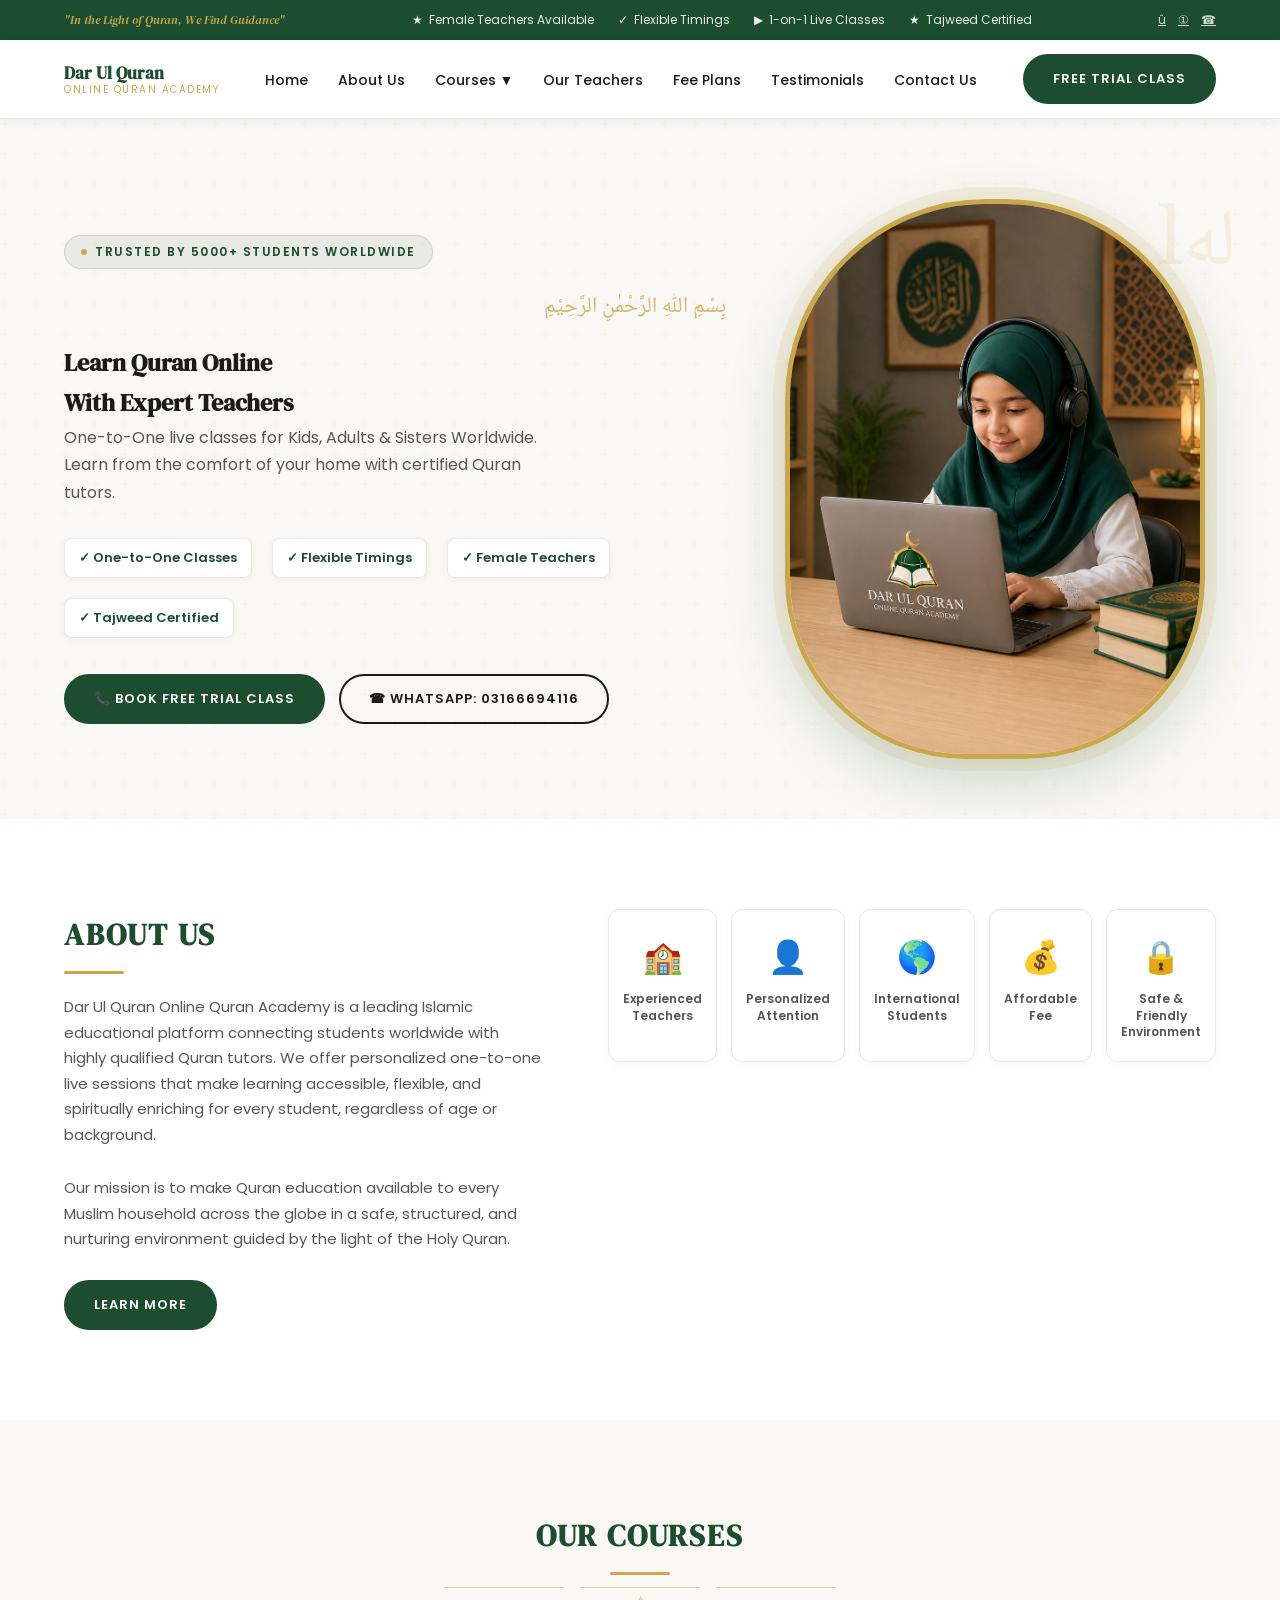
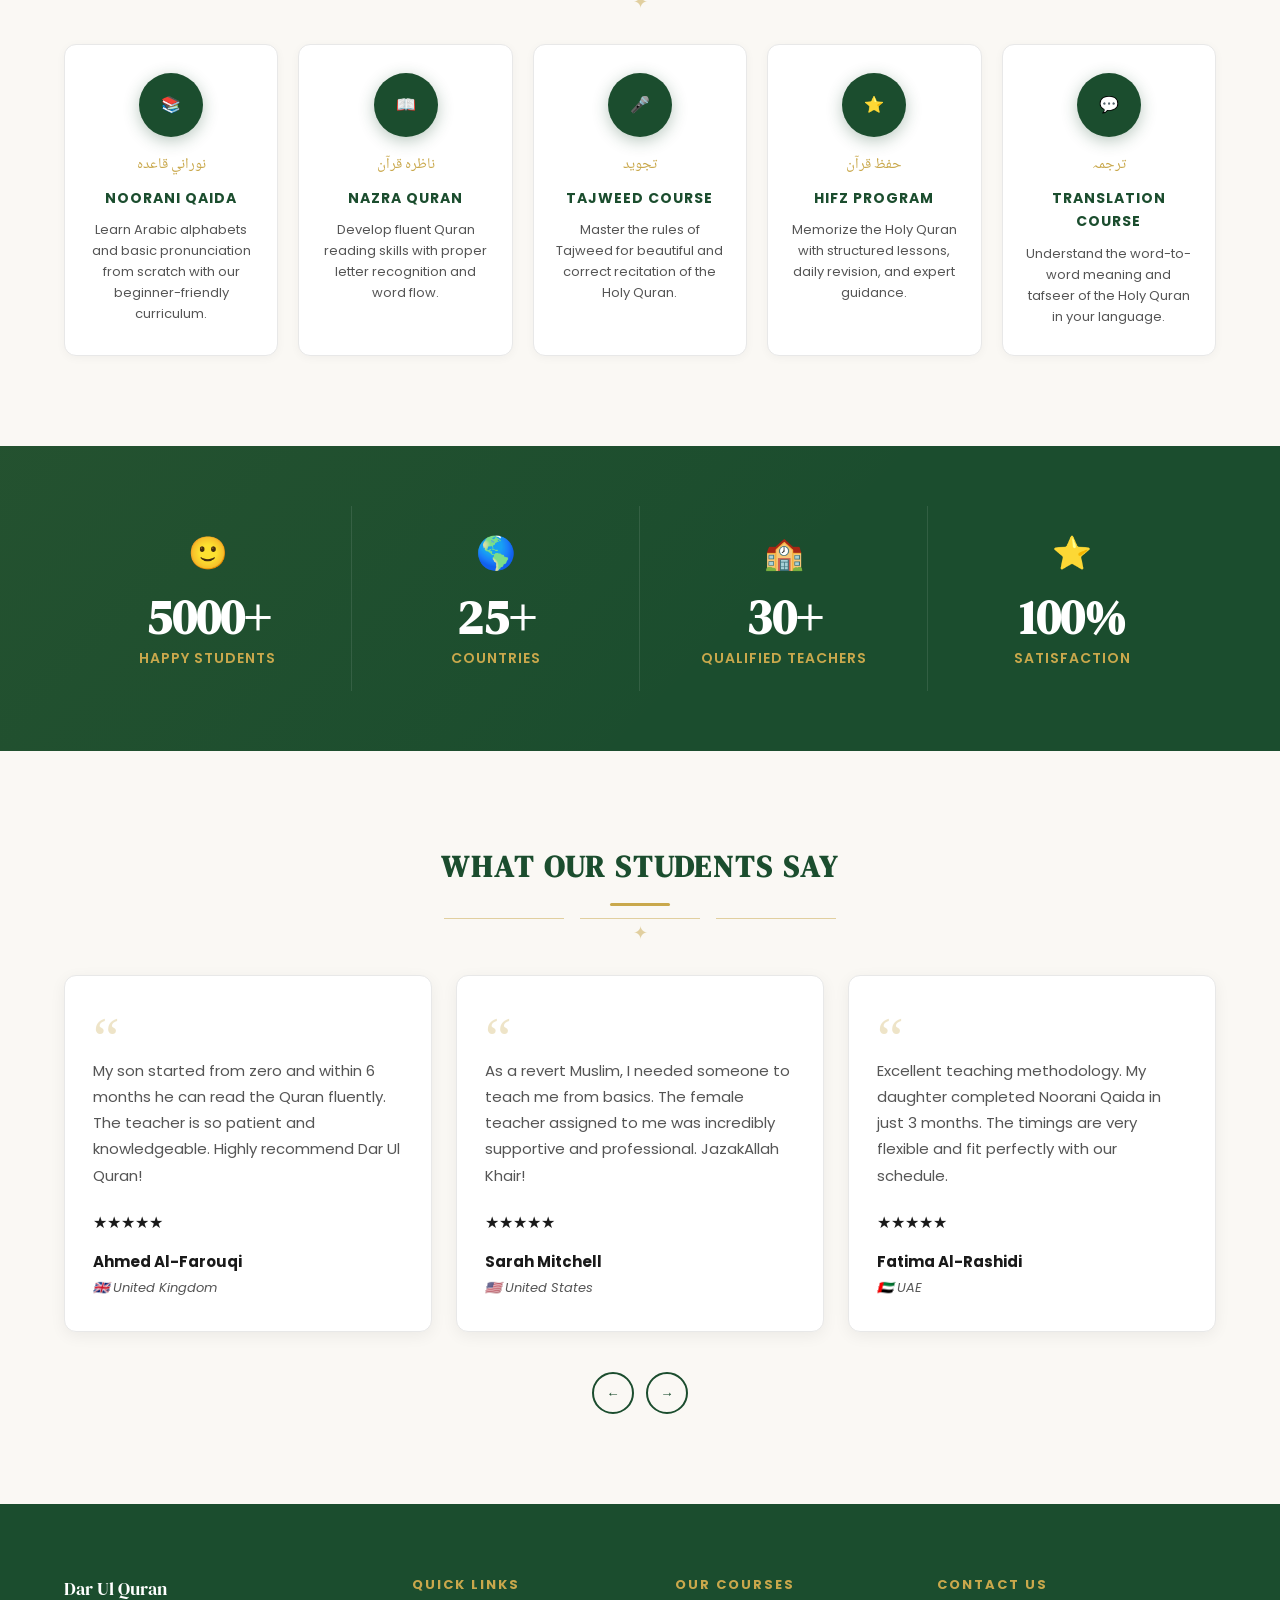
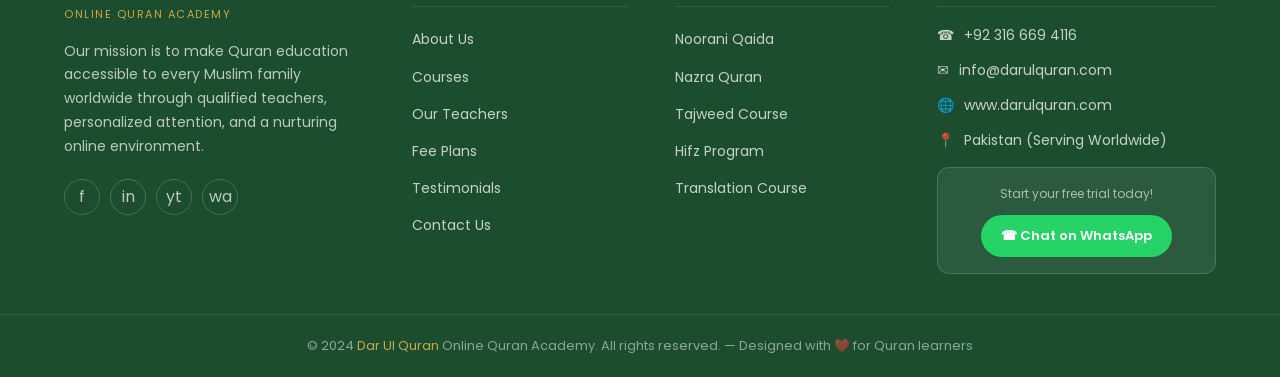
<file: index.html>
<!DOCTYPE html>
<html lang="en">

<head>
  <meta charset="UTF-8">
  <meta name="viewport" content="width=device-width, initial-scale=1.0">
  <meta name="description"
    content="Dar Ul Quran Online Quran Academy - Learn Quran Online with Expert Teachers. One-to-One live classes for kids, adults and sisters worldwide.">
  <title>Dar Ul Quran | Online Quran Academy</title>
  <link rel="stylesheet" href="styles.css">
  <link rel="preconnect" href="https://fonts.googleapis.com">
  <link
    href="https://fonts.googleapis.com/css2?family=DM+Serif+Display&family=Poppins:wght@300;400;500;600;700&family=Noto+Naskh+Arabic:wght@400;600&display=swap"
    rel="stylesheet">
</head>

<body>

  <!-- ANNOUNCEMENT BAR -->
  <div id="announcement-bar">
    <div class="container">
      <div class="bar-inner">
        <span class="bar-tagline">"In the Light of Quran, We Find Guidance"</span>
        <div class="bar-badges">
          <div class="bar-badge"><span>&#9733;</span> Female Teachers Available</div>
          <div class="bar-badge"><span>&#10003;</span> Flexible Timings</div>
          <div class="bar-badge"><span>&#9654;</span> 1-on-1 Live Classes</div>
          <div class="bar-badge"><span>&#9733;</span> Tajweed Certified</div>
        </div>
        <div class="bar-socials">
          <a href="#" title="Facebook">&#xfb;</a>
          <a href="#" title="Instagram">&#9312;</a>
          <a href="https://wa.me/923166694116" title="WhatsApp">&#9742;</a>
        </div>
      </div>
    </div>
  </div>

  <!-- NAVBAR -->
  <nav id="navbar">
    <div class="container">
      <div class="nav-inner">
        <a href="#" class="nav-logo">
          <!-- <img src="logo.png" alt="Dar Ul Quran Logo"> -->
          <div class="nav-logo-text">
            <span class="brand">Dar Ul Quran</span>
            <span class="sub">Online Quran Academy</span>
          </div>
        </a>
        <ul class="nav-links">
          <li><a href="#hero">Home</a></li>
          <li><a href="#about">About Us</a></li>
          <li class="nav-dropdown">
            <a href="#courses">Courses &#9660;</a>
            <div class="dropdown-menu">
              <a href="#courses">Noorani Qaida</a>
              <a href="#courses">Nazra Quran</a>
              <a href="#courses">Tajweed Course</a>
              <a href="#courses">Hifz Program</a>
              <a href="#courses">Translation Course</a>
            </div>
          </li>
          <li><a href="#teachers">Our Teachers</a></li>
          <li><a href="#fee">Fee Plans</a></li>
          <li><a href="#testimonials">Testimonials</a></li>
          <li><a href="#contact">Contact Us</a></li>
        </ul>
        <a href="https://wa.me/923166694116" class="btn btn-primary">Free Trial Class</a>
        <div class="hamburger" id="hamburger" onclick="toggleMenu()">
          <span></span><span></span><span></span>
        </div>
      </div>
      <div class="mobile-nav" id="mobile-nav">
        <a href="#hero">Home</a>
        <a href="#about">About Us</a>
        <a href="#courses">Courses</a>
        <a href="#teachers">Our Teachers</a>
        <a href="#fee">Fee Plans</a>
        <a href="#testimonials">Testimonials</a>
        <a href="#contact">Contact Us</a>
        <a href="https://wa.me/923166694116" class="btn btn-primary" style="margin-top:8px;text-align:center">Free Trial
          Class</a>
      </div>
    </div>
  </nav>

  <!-- HERO -->
  <section id="hero">
    <div class="container">
      <div class="hero-inner">
        <div class="hero-left">
          <div class="hero-label"><span class="dot"></span> Trusted By 5000+ Students Worldwide</div>
          <div class="hero-arabic">بِسْمِ اللّٰهِ الرَّحْمٰنِ الرَّحِيْمِ</div>
          <h1>Learn Quran Online<br>With <span>Expert Teachers</span></h1>
          <p class="hero-subtitle">One-to-One live classes for Kids, Adults &amp; Sisters Worldwide. Learn from the
            comfort of your home with certified Quran tutors.</p>
          <div class="hero-features">
            <div class="hero-feature">&#10003; One-to-One Classes</div>
            <div class="hero-feature">&#10003; Flexible Timings</div>
            <div class="hero-feature">&#10003; Female Teachers</div>
            <div class="hero-feature">&#10003; Tajweed Certified</div>
          </div>
          <div class="hero-ctas">
            <a href="https://wa.me/923166694116" class="btn btn-primary">&#128222; Book Free Trial Class</a>
            <a href="https://wa.me/923166694116" class="btn btn-whatsapp">&#9742; WhatsApp: 03166694116</a>
          </div>
        </div>
        <div class="hero-img-wrap">
          <div class="hero-ornament">&#x6C;&#x644;&#x647;</div>
          <div class="hero-img-arc">
            <img src="idara-alfurqan-hero.png" alt="Student learning Quran online">
          </div>
        </div>
      </div>
    </div>
  </section>

  <!-- ABOUT -->
  <section id="about" class="section section-alt">
    <div class="container">
      <div class="about-inner">
        <div class="about-left">
          <h2>About Us</h2>
          <p>Dar Ul Quran Online Quran Academy is a leading Islamic educational platform connecting students worldwide
            with highly qualified Quran tutors. We offer personalized one-to-one live sessions that make learning
            accessible, flexible, and spiritually enriching for every student, regardless of age or background.</p>
          <p>Our mission is to make Quran education available to every Muslim household across the globe in a safe,
            structured, and nurturing environment guided by the light of the Holy Quran.</p>
          <a href="https://wa.me/923166694116" class="btn btn-primary">Learn More</a>
        </div>
        <div class="about-right">
          <div class="about-cards five">
            <div class="about-card">
              <div style="font-size:32px;color:var(--green)">&#127979;</div>
              <p>Experienced Teachers</p>
            </div>
            <div class="about-card">
              <div style="font-size:32px;color:var(--green)">&#128100;</div>
              <p>Personalized Attention</p>
            </div>
            <div class="about-card">
              <div style="font-size:32px;color:var(--green)">&#127758;</div>
              <p>International Students</p>
            </div>
            <div class="about-card">
              <div style="font-size:32px;color:var(--green)">&#128176;</div>
              <p>Affordable Fee</p>
            </div>
            <div class="about-card">
              <div style="font-size:32px;color:var(--green)">&#128274;</div>
              <p>Safe &amp; Friendly Environment</p>
            </div>
          </div>
        </div>
      </div>
    </div>
  </section>

  <!-- COURSES -->
  <section id="courses" class="section">
    <div class="container">
      <div class="section-title">
        <h2>Our Courses</h2>
        <div class="divider"><span></span><span class="ornament">&#10022;</span><span></span></div>
      </div>
      <div class="courses-grid">
        <div class="course-card">
          <div class="course-icon">&#128218;</div>
          <div class="arabic-name">نوراني قاعدہ</div>
          <h3>Noorani Qaida</h3>
          <p>Learn Arabic alphabets and basic pronunciation from scratch with our beginner-friendly curriculum.</p>
        </div>
        <div class="course-card">
          <div class="course-icon">&#128214;</div>
          <div class="arabic-name">ناظرہ قرآن</div>
          <h3>Nazra Quran</h3>
          <p>Develop fluent Quran reading skills with proper letter recognition and word flow.</p>
        </div>
        <div class="course-card">
          <div class="course-icon">&#127908;</div>
          <div class="arabic-name">تجويد</div>
          <h3>Tajweed Course</h3>
          <p>Master the rules of Tajweed for beautiful and correct recitation of the Holy Quran.</p>
        </div>
        <div class="course-card">
          <div class="course-icon">&#11088;</div>
          <div class="arabic-name">حفظ قرآن</div>
          <h3>Hifz Program</h3>
          <p>Memorize the Holy Quran with structured lessons, daily revision, and expert guidance.</p>
        </div>
        <div class="course-card">
          <div class="course-icon">&#128172;</div>
          <div class="arabic-name">ترجمہ</div>
          <h3>Translation Course</h3>
          <p>Understand the word-to-word meaning and tafseer of the Holy Quran in your language.</p>
        </div>
      </div>
    </div>
  </section>

  <!-- STATS -->
  <section id="stats">
    <div class="container">
      <div class="stats-grid">
        <div class="stat-item">
          <div class="stat-icon" style="font-size:32px">&#128578;</div>
          <div class="stat-number">5000+</div>
          <div class="stat-label">Happy Students</div>
        </div>
        <div class="stat-item">
          <div class="stat-icon" style="font-size:32px">&#127758;</div>
          <div class="stat-number">25+</div>
          <div class="stat-label">Countries</div>
        </div>
        <div class="stat-item">
          <div class="stat-icon" style="font-size:32px">&#127979;</div>
          <div class="stat-number">30+</div>
          <div class="stat-label">Qualified Teachers</div>
        </div>
        <div class="stat-item">
          <div class="stat-icon" style="font-size:32px">&#11088;</div>
          <div class="stat-number">100%</div>
          <div class="stat-label">Satisfaction</div>
        </div>
      </div>
    </div>
  </section>

  <!-- TESTIMONIALS -->
  <section id="testimonials" class="section">
    <div class="container">
      <div class="section-title">
        <h2>What Our Students Say</h2>
        <div class="divider"><span></span><span class="ornament">&#10022;</span><span></span></div>
      </div>
      <div class="testimonials-track">
        <div class="testimonial-card">
          <div class="quote-mark">&ldquo;</div>
          <p class="testimonial-text">My son started from zero and within 6 months he can read the Quran fluently. The
            teacher is so patient and knowledgeable. Highly recommend Dar Ul Quran!</p>
          <div class="stars">&#9733;&#9733;&#9733;&#9733;&#9733;</div>
          <div class="testimonial-author">
            <strong>Ahmed Al-Farouqi</strong>
            <span>&#127468;&#127463; United Kingdom</span>
          </div>
        </div>
        <div class="testimonial-card">
          <div class="quote-mark">&ldquo;</div>
          <p class="testimonial-text">As a revert Muslim, I needed someone to teach me from basics. The female teacher
            assigned to me was incredibly supportive and professional. JazakAllah Khair!</p>
          <div class="stars">&#9733;&#9733;&#9733;&#9733;&#9733;</div>
          <div class="testimonial-author">
            <strong>Sarah Mitchell</strong>
            <span>&#127482;&#127480; United States</span>
          </div>
        </div>
        <div class="testimonial-card">
          <div class="quote-mark">&ldquo;</div>
          <p class="testimonial-text">Excellent teaching methodology. My daughter completed Noorani Qaida in just 3
            months. The timings are very flexible and fit perfectly with our schedule.</p>
          <div class="stars">&#9733;&#9733;&#9733;&#9733;&#9733;</div>
          <div class="testimonial-author">
            <strong>Fatima Al-Rashidi</strong>
            <span>&#127462;&#127466; UAE</span>
          </div>
        </div>
      </div>
      <div class="testimonials-nav">
        <button class="tn-btn">&#8592;</button>
        <button class="tn-btn">&#8594;</button>
      </div>
    </div>
  </section>

  <!-- FOOTER -->
  <footer id="footer">
    <div class="footer-main">
      <div class="container">
        <div class="footer-grid">
          <div class="footer-brand">
            <div class="logo-wrap">
              <!-- <img src="logo.png" alt="Dar Ul Quran"> -->
              <div>
                <div class="brand-name">Dar Ul Quran</div>
                <div class="brand-sub">Online Quran Academy</div>
              </div>
            </div>
            <p>Our mission is to make Quran education accessible to every Muslim family worldwide through qualified
              teachers, personalized attention, and a nurturing online environment.</p>
            <div class="footer-socials">
              <a href="#" title="Facebook">f</a>
              <a href="#" title="Instagram">in</a>
              <a href="#" title="YouTube">yt</a>
              <a href="https://wa.me/923166694116" title="WhatsApp">wa</a>
            </div>
          </div>
          <div class="footer-col">
            <h4>Quick Links</h4>
            <ul>
              <li><a href="#about">About Us</a></li>
              <li><a href="#courses">Courses</a></li>
              <li><a href="#teachers">Our Teachers</a></li>
              <li><a href="#fee">Fee Plans</a></li>
              <li><a href="#testimonials">Testimonials</a></li>
              <li><a href="#contact">Contact Us</a></li>
            </ul>
          </div>
          <div class="footer-col">
            <h4>Our Courses</h4>
            <ul>
              <li><a href="#courses">Noorani Qaida</a></li>
              <li><a href="#courses">Nazra Quran</a></li>
              <li><a href="#courses">Tajweed Course</a></li>
              <li><a href="#courses">Hifz Program</a></li>
              <li><a href="#courses">Translation Course</a></li>
            </ul>
          </div>
          <div class="footer-col" id="contact">
            <h4>Contact Us</h4>
            <div class="footer-contact-item">
              <span>&#9742;</span>
              <span>+92 316 669 4116</span>
            </div>
            <div class="footer-contact-item">
              <span>&#9993;</span>
              <span>info@darulquran.com</span>
            </div>
            <div class="footer-contact-item">
              <span>&#127760;</span>
              <span>www.darulquran.com</span>
            </div>
            <div class="footer-contact-item">
              <span>&#128205;</span>
              <span>Pakistan (Serving Worldwide)</span>
            </div>
            <div class="footer-wa-card">
              <p>Start your free trial today!</p>
              <a href="https://wa.me/923166694116">&#9742; Chat on WhatsApp</a>
            </div>
          </div>
        </div>
      </div>
    </div>
    <div class="footer-bottom">
      <div class="container">
        <p>&copy; 2024 <span>Dar Ul Quran</span> Online Quran Academy. All rights reserved. &mdash; Designed with
          &#10084;&#65039; for Quran learners</p>
      </div>
    </div>
  </footer>

  <!-- SCROLL TO TOP -->
  <button id="scroll-top" onclick="window.scrollTo({top:0,behavior:'smooth'})" title="Back to top">&#8593;</button>

  <script>
    function toggleMenu() {
      document.getElementById('mobile-nav').classList.toggle('open');
    }
    window.addEventListener('scroll', function () {
      var btn = document.getElementById('scroll-top');
      btn.classList.toggle('visible', window.scrollY > 400);
    });
  </script>
</body>

</html>
</file>
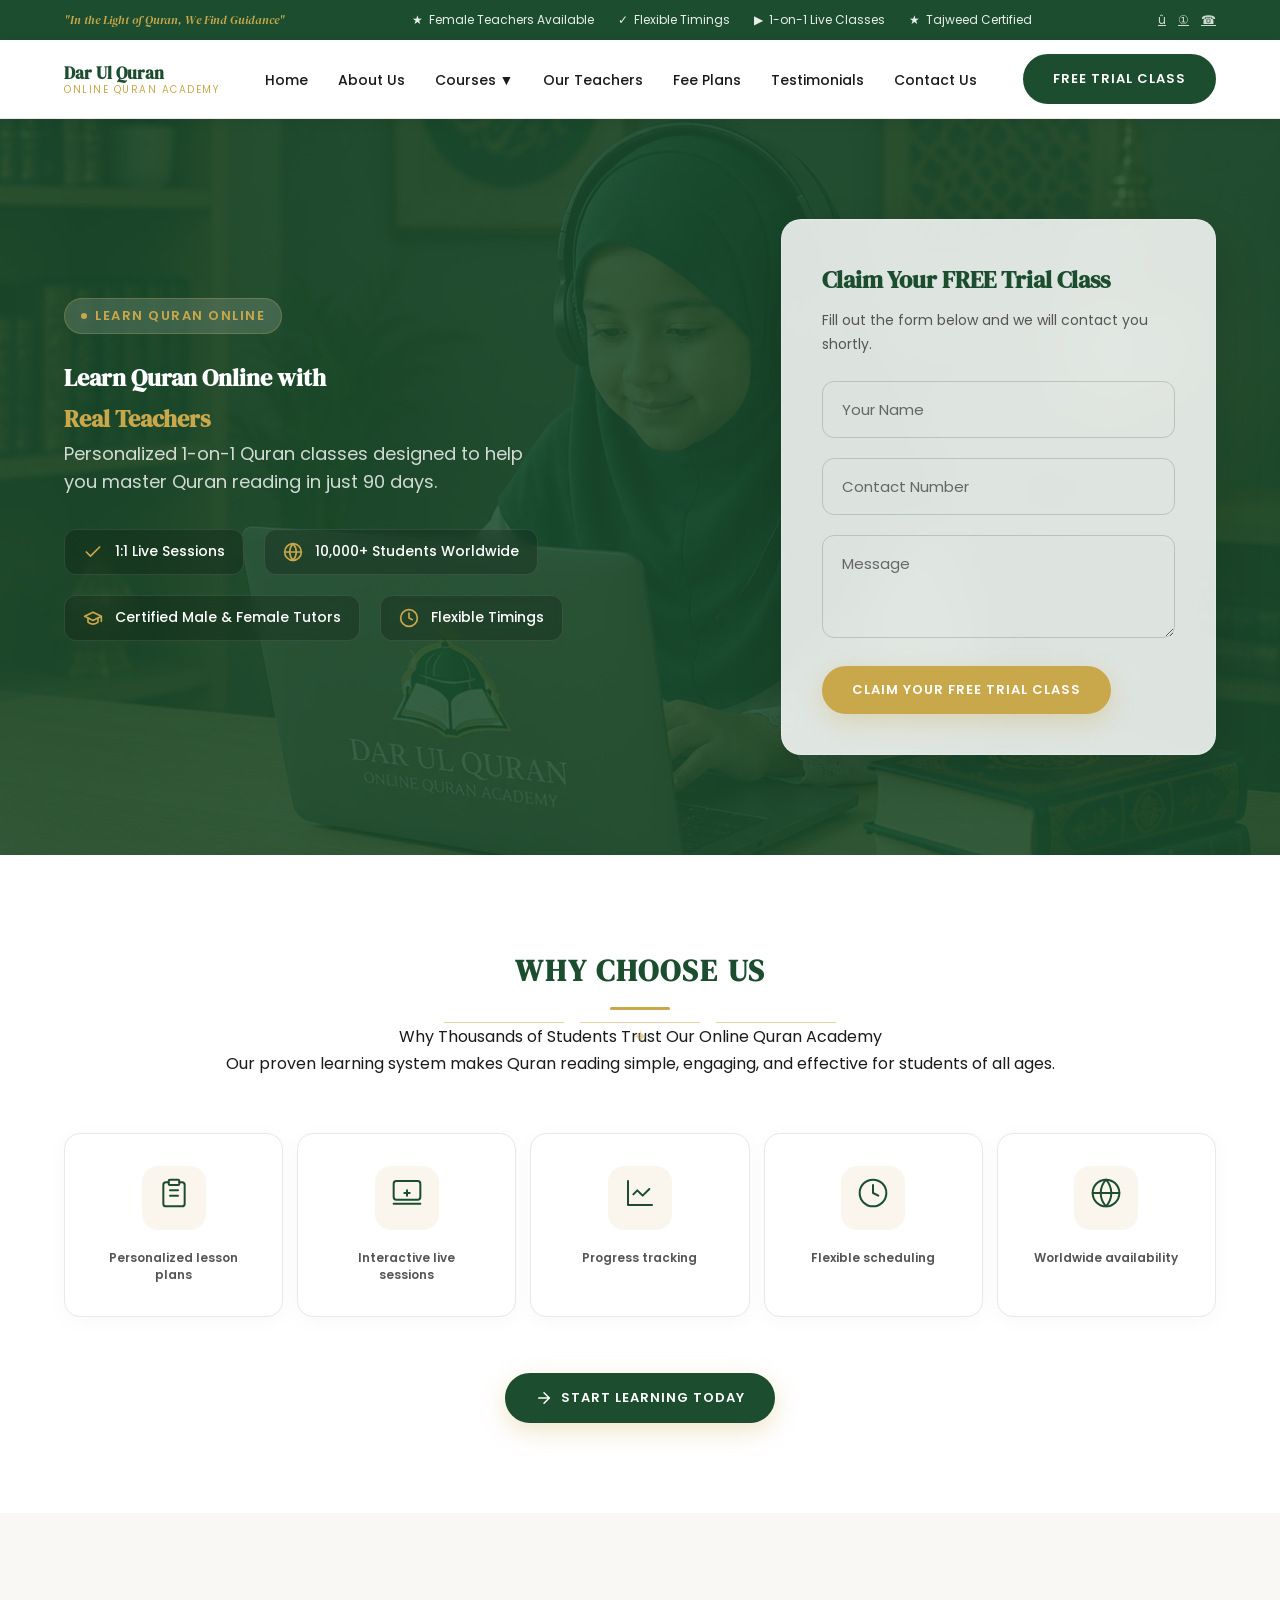
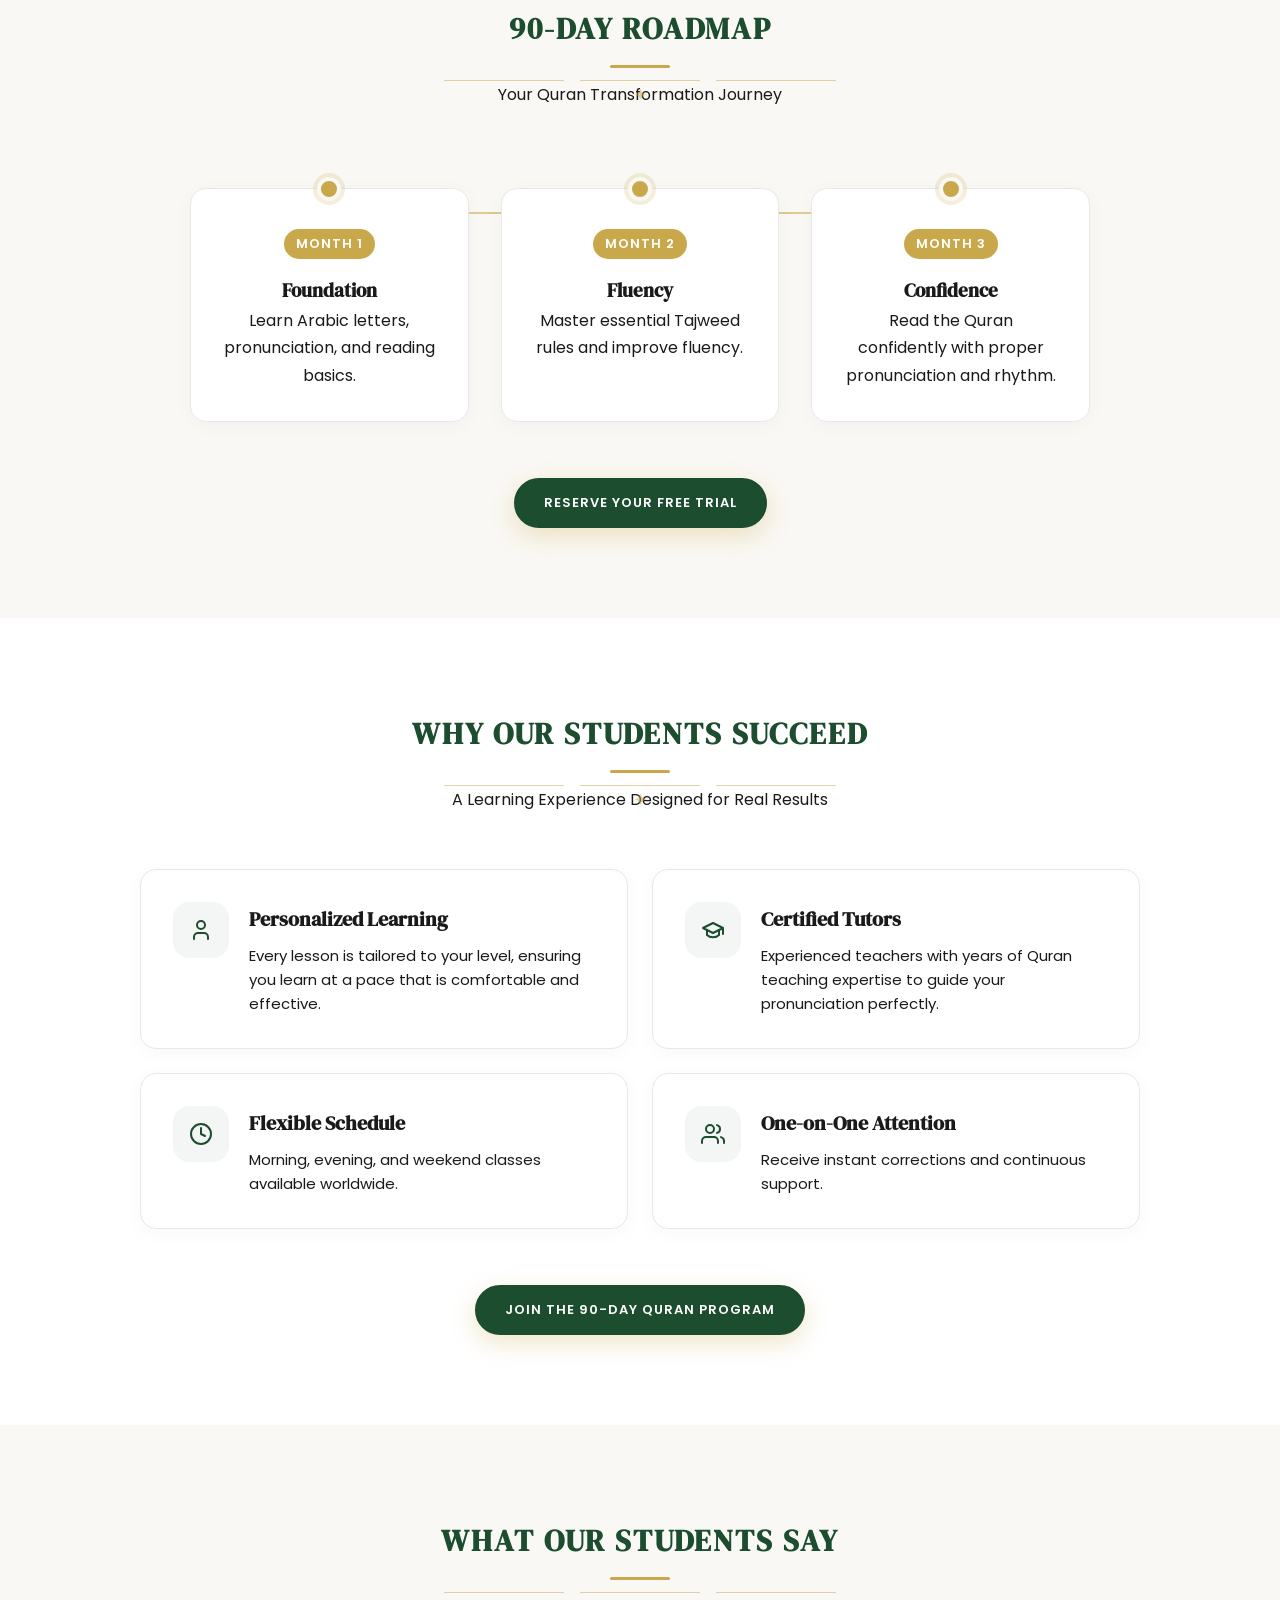
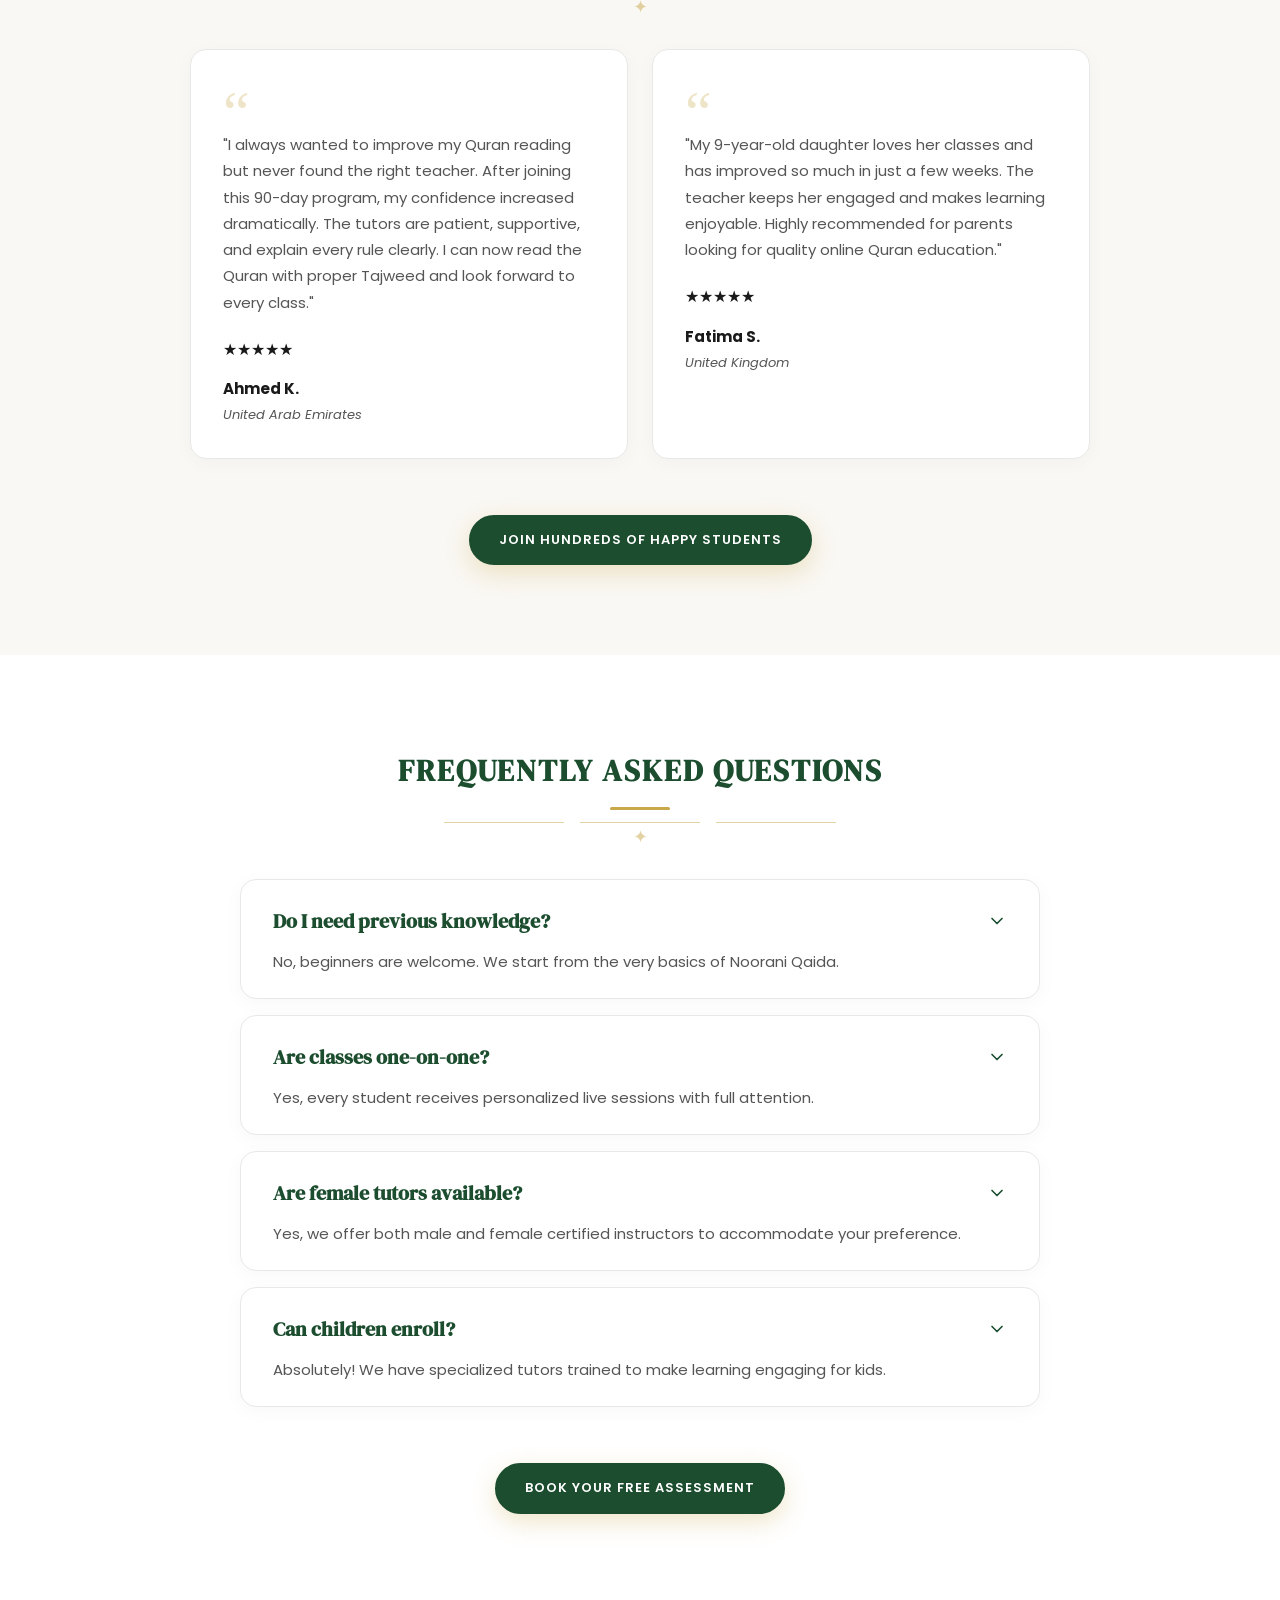
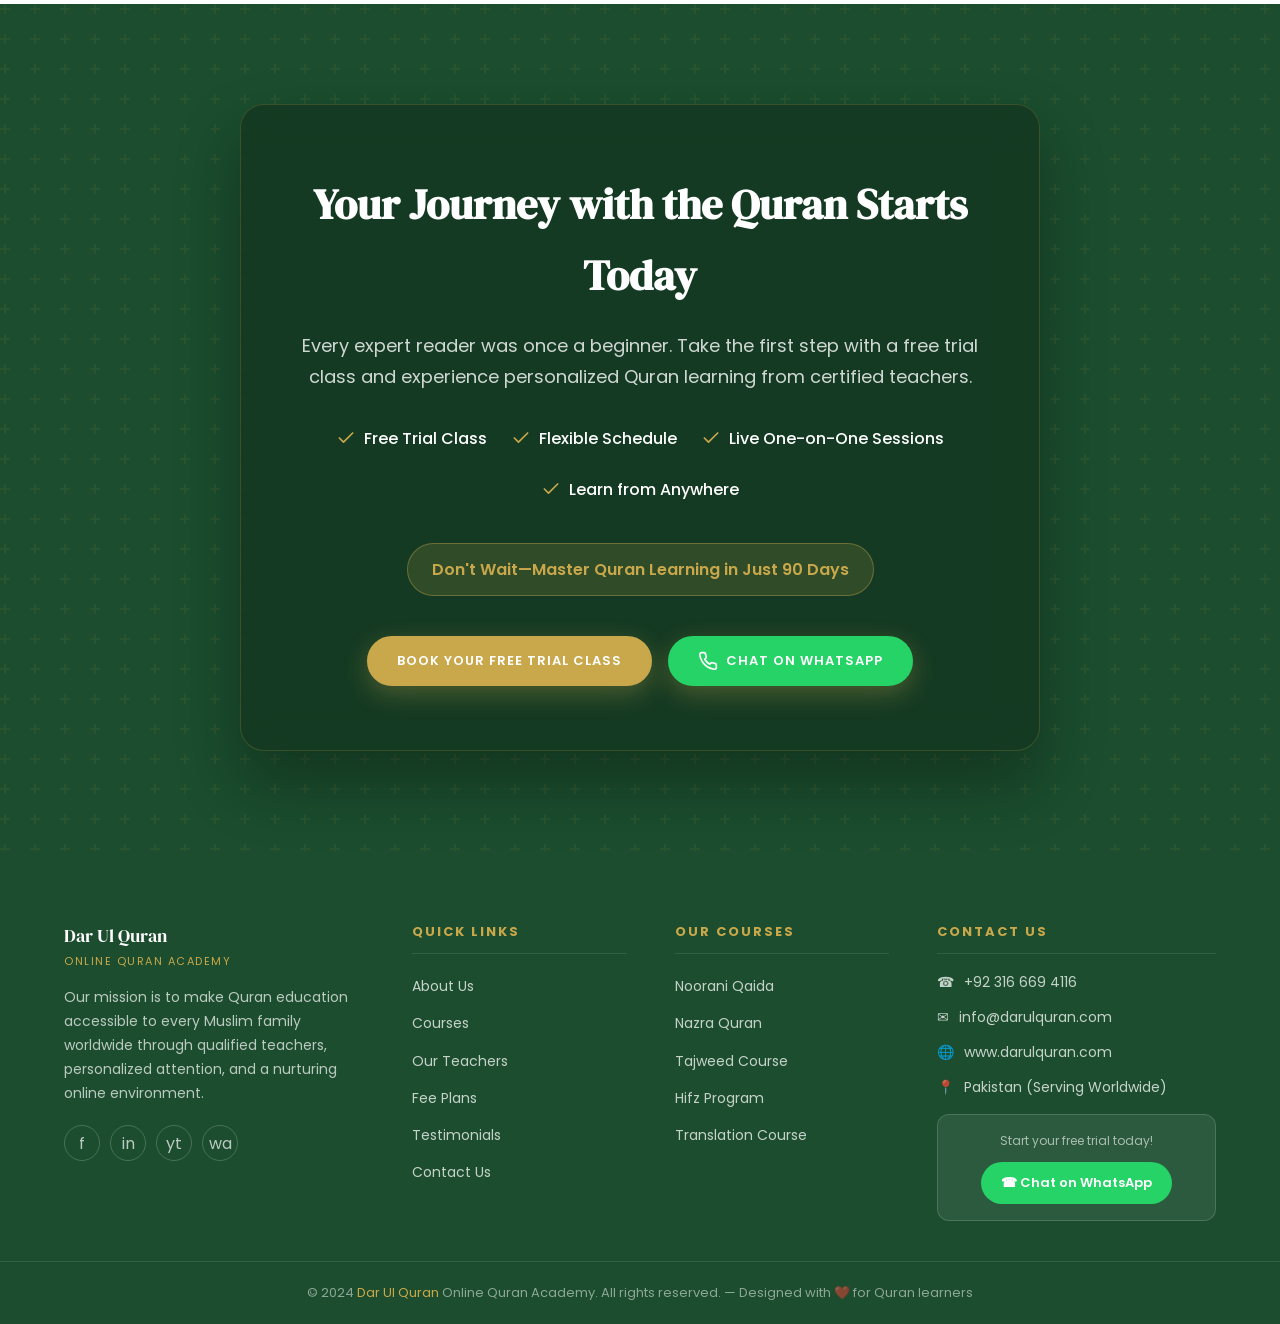
<file: landing.html>
<!DOCTYPE html>
<html lang="en">

<head>
  <meta charset="UTF-8">
  <meta name="viewport" content="width=device-width, initial-scale=1.0">
  <meta name="description"
    content="Dar Ul Quran Online Quran Academy - Learn Quran Online with Expert Teachers. One-to-One live classes for kids, adults and sisters worldwide.">
  <title>Dar Ul Quran | Online Quran Academy - 90 Day Program</title>
  <link rel="stylesheet" href="styles.css">
  <link rel="preconnect" href="https://fonts.googleapis.com">
  <link
    href="https://fonts.googleapis.com/css2?family=DM+Serif+Display&family=Poppins:wght@300;400;500;600;700&family=Noto+Naskh+Arabic:wght@400;600&display=swap"
    rel="stylesheet">
</head>

<body>

  <!-- ANNOUNCEMENT BAR -->
  <div id="announcement-bar">
    <div class="container">
      <div class="bar-inner">
        <span class="bar-tagline">"In the Light of Quran, We Find Guidance"</span>
        <div class="bar-badges">
          <div class="bar-badge"><span>&#9733;</span> Female Teachers Available</div>
          <div class="bar-badge"><span>&#10003;</span> Flexible Timings</div>
          <div class="bar-badge"><span>&#9654;</span> 1-on-1 Live Classes</div>
          <div class="bar-badge"><span>&#9733;</span> Tajweed Certified</div>
        </div>
        <div class="bar-socials">
          <a href="#" title="Facebook">&#xfb;</a>
          <a href="#" title="Instagram">&#9312;</a>
          <a href="https://wa.me/923166694116" title="WhatsApp">&#9742;</a>
        </div>
      </div>
    </div>
  </div>

  <!-- NAVBAR -->
  <nav id="navbar">
    <div class="container">
      <div class="nav-inner">
        <a href="index.html" class="nav-logo">
          <div class="nav-logo-text">
            <span class="brand">Dar Ul Quran</span>
            <span class="sub">Online Quran Academy</span>
          </div>
        </a>
        <ul class="nav-links">
          <li><a href="index.html#hero">Home</a></li>
          <li><a href="index.html#about">About Us</a></li>
          <li class="nav-dropdown">
            <a href="index.html#courses">Courses &#9660;</a>
            <div class="dropdown-menu">
              <a href="index.html#courses">Noorani Qaida</a>
              <a href="index.html#courses">Nazra Quran</a>
              <a href="index.html#courses">Tajweed Course</a>
              <a href="index.html#courses">Hifz Program</a>
              <a href="index.html#courses">Translation Course</a>
            </div>
          </li>
          <li><a href="index.html#teachers">Our Teachers</a></li>
          <li><a href="index.html#fee">Fee Plans</a></li>
          <li><a href="#testimonials">Testimonials</a></li>
          <li><a href="#footer">Contact Us</a></li>
        </ul>
        <a href="https://wa.me/923166694116" class="btn btn-primary">Free Trial Class</a>
        <div class="hamburger" id="hamburger" onclick="toggleMenu()">
          <span></span><span></span><span></span>
        </div>
      </div>
      <div class="mobile-nav" id="mobile-nav">
        <a href="index.html#hero">Home</a>
        <a href="index.html#about">About Us</a>
        <a href="index.html#courses">Courses</a>
        <a href="index.html#teachers">Our Teachers</a>
        <a href="index.html#fee">Fee Plans</a>
        <a href="#testimonials">Testimonials</a>
        <a href="#footer">Contact Us</a>
        <a href="https://wa.me/923166694116" class="btn btn-primary" style="margin-top:8px;text-align:center">Free Trial
          Class</a>
      </div>
    </div>
  </nav>

  <!-- HERO -->
  <section id="hero-landing" class="hero-bg">
    <div class="hero-overlay"></div>
    <div class="container relative-z">
      <div class="hero-inner-form">
        <div class="hero-left text-white">
          <div class="hero-label-light"><span class="dot"></span> Learn Quran Online</div>
          <h1 style="color: #fff; ">Learn Quran Online with<br><span style="color: var(--gold);">Real Teachers</span>
          </h1>
          <p class="hero-subtitle text-white-70">Personalized 1-on-1 Quran classes designed to help you master Quran
            reading in just 90 days.</p>
          <div class="hero-features text-white">
            <div class="hero-feature-dark">
              <svg width="20" height="20" fill="none" stroke="currentColor" stroke-width="2" stroke-linecap="round"
                stroke-linejoin="round" viewBox="0 0 24 24">
                <path d="M20 6L9 17l-5-5" />
              </svg>
              1:1 Live Sessions
            </div>
            <div class="hero-feature-dark">
              <svg width="20" height="20" fill="none" stroke="currentColor" stroke-width="2" stroke-linecap="round"
                stroke-linejoin="round" viewBox="0 0 24 24">
                <circle cx="12" cy="12" r="10" />
                <path d="M12 2a15.3 15.3 0 0 1 4 10 15.3 15.3 0 0 1-4 10 15.3 15.3 0 0 1-4-10 15.3 15.3 0 0 1 4-10z" />
                <path d="M2 12h20" />
              </svg>
              10,000+ Students Worldwide
            </div>
            <div class="hero-feature-dark">
              <svg width="20" height="20" fill="none" stroke="currentColor" stroke-width="2" stroke-linecap="round"
                stroke-linejoin="round" viewBox="0 0 24 24">
                <path d="M22 10v6M2 10l10-5 10 5-10 5z" />
                <path d="M6 12v5c3 3 9 3 12 0v-5" />
              </svg>
              Certified Male &amp; Female Tutors
            </div>
            <div class="hero-feature-dark">
              <svg width="20" height="20" fill="none" stroke="currentColor" stroke-width="2" stroke-linecap="round"
                stroke-linejoin="round" viewBox="0 0 24 24">
                <circle cx="12" cy="12" r="10" />
                <path d="M12 6v6l4 2" />
              </svg>
              Flexible Timings
            </div>
          </div>
        </div>
        <div class="hero-right">
          <div class="hero-form-card glass-panel">
            <h3>Claim Your FREE Trial Class</h3>
            <p>Fill out the form below and we will contact you shortly.</p>
            <form action="#" method="POST" class="premium-form">
              <div class="form-group floating-label">
                <input type="text" id="name" placeholder=" " required>
                <label for="name">Your Name</label>
              </div>
              <div class="form-group floating-label">
                <input type="tel" id="contact" placeholder=" " required>
                <label for="contact">Contact Number</label>
              </div>
              <div class="form-group floating-label">
                <textarea id="msg" placeholder=" " rows="3" required></textarea>
                <label for="msg">Message</label>
              </div>
              <button type="submit" class="btn btn-gold w-100 justify-center btn-lg shadow-btn">
                Claim Your FREE Trial Class
              </button>
            </form>
          </div>
        </div>
      </div>
    </div>
  </section>

  <!-- WHY CHOOSE US -->
  <section id="why-choose-us" class="section section-alt">
    <div class="container">
      <div class="section-title">
        <h2>Why Choose Us</h2>
        <div class="divider"><span></span><span class="ornament">&#10022;</span><span></span></div>
        <p class="section-subtitle">Why Thousands of Students Trust Our Online Quran Academy<br>Our proven learning
          system makes Quran reading simple, engaging, and effective for students of all ages.</p>
      </div>
      <div class="about-cards five" style="margin-bottom: 56px;">
        <div class="about-card premium-card">
          <div class="card-icon-wrap">
            <svg width="32" height="32" fill="none" stroke="currentColor" stroke-width="1.5" stroke-linecap="round"
              stroke-linejoin="round" viewBox="0 0 24 24">
              <path d="M16 4h2a2 2 0 0 1 2 2v14a2 2 0 0 1-2 2H6a2 2 0 0 1-2-2V6a2 2 0 0 1 2-2h2" />
              <rect x="8" y="2" width="8" height="4" rx="1" ry="1" />
              <path d="M9 14h6" />
              <path d="M9 10h6" />
            </svg>
          </div>
          <p>Personalized lesson plans</p>
        </div>
        <div class="about-card premium-card">
          <div class="card-icon-wrap">
            <svg width="32" height="32" fill="none" stroke="currentColor" stroke-width="1.5" stroke-linecap="round"
              stroke-linejoin="round" viewBox="0 0 24 24">
              <rect x="2" y="3" width="20" height="14" rx="2" ry="2" />
              <path d="M2 20h20" />
              <path d="M12 10v4" />
              <path d="M10 12h4" />
            </svg>
          </div>
          <p>Interactive live sessions</p>
        </div>
        <div class="about-card premium-card">
          <div class="card-icon-wrap">
            <svg width="32" height="32" fill="none" stroke="currentColor" stroke-width="1.5" stroke-linecap="round"
              stroke-linejoin="round" viewBox="0 0 24 24">
              <path d="M3 3v18h18" />
              <path d="m19 9-5 5-4-4-3 3" />
            </svg>
          </div>
          <p>Progress tracking</p>
        </div>
        <div class="about-card premium-card">
          <div class="card-icon-wrap">
            <svg width="32" height="32" fill="none" stroke="currentColor" stroke-width="1.5" stroke-linecap="round"
              stroke-linejoin="round" viewBox="0 0 24 24">
              <circle cx="12" cy="12" r="10" />
              <path d="M12 6v6l4 2" />
            </svg>
          </div>
          <p>Flexible scheduling</p>
        </div>
        <div class="about-card premium-card">
          <div class="card-icon-wrap">
            <svg width="32" height="32" fill="none" stroke="currentColor" stroke-width="1.5" stroke-linecap="round"
              stroke-linejoin="round" viewBox="0 0 24 24">
              <circle cx="12" cy="12" r="10" />
              <path d="M12 2a15.3 15.3 0 0 1 4 10 15.3 15.3 0 0 1-4 10 15.3 15.3 0 0 1-4-10 15.3 15.3 0 0 1 4-10z" />
              <path d="M2 12h20" />
            </svg>
          </div>
          <p>Worldwide availability</p>
        </div>
      </div>
      <div style="text-align: center;">
        <a href="#hero-landing" class="btn btn-primary btn-lg shadow-btn">
          <svg width="18" height="18" fill="none" stroke="currentColor" stroke-width="2" stroke-linecap="round"
            stroke-linejoin="round" viewBox="0 0 24 24">
            <path d="M5 12h14" />
            <path d="m12 5 7 7-7 7" />
          </svg>
          Start Learning Today
        </a>
      </div>
    </div>
  </section>

  <!-- 90-DAY ROADMAP -->
  <section id="roadmap" class="section">
    <div class="container">
      <div class="section-title">
        <h2>90-Day Roadmap</h2>
        <div class="divider"><span></span><span class="ornament">&#10022;</span><span></span></div>
        <p class="section-subtitle">Your Quran Transformation Journey</p>
      </div>
      <div class="roadmap-timeline-wrap">
        <div class="timeline-line"></div>
        <div class="roadmap-grid timeline-active">
          <div class="roadmap-card premium-card timeline-node">
            <div class="timeline-dot"></div>
            <div class="roadmap-month">Month 1</div>
            <h3>Foundation</h3>
            <p>Learn Arabic letters, pronunciation, and reading basics.</p>
          </div>
          <div class="roadmap-card premium-card timeline-node">
            <div class="timeline-dot"></div>
            <div class="roadmap-month">Month 2</div>
            <h3>Fluency</h3>
            <p>Master essential Tajweed rules and improve fluency.</p>
          </div>
          <div class="roadmap-card premium-card timeline-node">
            <div class="timeline-dot"></div>
            <div class="roadmap-month">Month 3</div>
            <h3>Confidence</h3>
            <p>Read the Quran confidently with proper pronunciation and rhythm.</p>
          </div>
        </div>
      </div>
      <div style="text-align: center; margin-top: 56px;">
        <a href="#hero-landing" class="btn btn-primary btn-lg shadow-btn">Reserve Your Free Trial</a>
      </div>
    </div>
  </section>

  <!-- WHY OUR STUDENTS SUCCEED -->
  <section id="success" class="section section-alt">
    <div class="container">
      <div class="section-title">
        <h2>Why Our Students Succeed</h2>
        <div class="divider"><span></span><span class="ornament">&#10022;</span><span></span></div>
        <p class="section-subtitle">A Learning Experience Designed for Real Results</p>
      </div>
      <div class="success-grid bento-grid">
        <div class="success-card premium-card bento-item">
          <div class="success-icon">
            <svg width="24" height="24" fill="none" stroke="currentColor" stroke-width="2" stroke-linecap="round"
              stroke-linejoin="round" viewBox="0 0 24 24">
              <path d="M19 21v-2a4 4 0 0 0-4-4H9a4 4 0 0 0-4 4v2" />
              <circle cx="12" cy="7" r="4" />
            </svg>
          </div>
          <div class="success-content">
            <h3>Personalized Learning</h3>
            <p>Every lesson is tailored to your level, ensuring you learn at a pace that is comfortable and effective.
            </p>
          </div>
        </div>
        <div class="success-card premium-card bento-item">
          <div class="success-icon">
            <svg width="24" height="24" fill="none" stroke="currentColor" stroke-width="2" stroke-linecap="round"
              stroke-linejoin="round" viewBox="0 0 24 24">
              <path d="M22 10v6M2 10l10-5 10 5-10 5z" />
              <path d="M6 12v5c3 3 9 3 12 0v-5" />
            </svg>
          </div>
          <div class="success-content">
            <h3>Certified Tutors</h3>
            <p>Experienced teachers with years of Quran teaching expertise to guide your pronunciation perfectly.</p>
          </div>
        </div>
        <div class="success-card premium-card bento-item">
          <div class="success-icon">
            <svg width="24" height="24" fill="none" stroke="currentColor" stroke-width="2" stroke-linecap="round"
              stroke-linejoin="round" viewBox="0 0 24 24">
              <circle cx="12" cy="12" r="10" />
              <path d="M12 6v6l4 2" />
            </svg>
          </div>
          <div class="success-content">
            <h3>Flexible Schedule</h3>
            <p>Morning, evening, and weekend classes available worldwide.</p>
          </div>
        </div>
        <div class="success-card premium-card bento-item">
          <div class="success-icon">
            <svg width="24" height="24" fill="none" stroke="currentColor" stroke-width="2" stroke-linecap="round"
              stroke-linejoin="round" viewBox="0 0 24 24">
              <path d="M17 21v-2a4 4 0 0 0-4-4H5a4 4 0 0 0-4 4v2" />
              <circle cx="9" cy="7" r="4" />
              <path d="M23 21v-2a4 4 0 0 0-3-3.87" />
              <path d="M16 3.13a4 4 0 0 1 0 7.75" />
            </svg>
          </div>
          <div class="success-content">
            <h3>One-on-One Attention</h3>
            <p>Receive instant corrections and continuous support.</p>
          </div>
        </div>
      </div>
      <div style="text-align: center; margin-top: 56px;">
        <a href="#hero-landing" class="btn btn-primary btn-lg shadow-btn">Join the 90-Day Quran Program</a>
      </div>
    </div>
  </section>

  <!-- TESTIMONIALS -->
  <section id="testimonials" class="section">
    <div class="container">
      <div class="section-title">
        <h2>What Our Students Say</h2>
        <div class="divider"><span></span><span class="ornament">&#10022;</span><span></span></div>
      </div>
      <div class="testimonials-track"
        style="grid-template-columns: repeat(2, 1fr); max-width: 900px; margin: 0 auto 56px;">
        <div class="testimonial-card premium-card">
          <div class="quote-mark">&ldquo;</div>
          <p class="testimonial-text">"I always wanted to improve my Quran reading but never found the right teacher.
            After joining this 90-day program, my confidence increased dramatically. The tutors are patient, supportive,
            and explain every rule clearly. I can now read the Quran with proper Tajweed and look forward to every
            class."</p>
          <div class="stars">&#9733;&#9733;&#9733;&#9733;&#9733;</div>
          <div class="testimonial-author">
            <strong>Ahmed K.</strong>
            <span>United Arab Emirates</span>
          </div>
        </div>
        <div class="testimonial-card premium-card">
          <div class="quote-mark">&ldquo;</div>
          <p class="testimonial-text">"My 9-year-old daughter loves her classes and has improved so much in just a few
            weeks. The teacher keeps her engaged and makes learning enjoyable. Highly recommended for parents looking
            for quality online Quran education."</p>
          <div class="stars">&#9733;&#9733;&#9733;&#9733;&#9733;</div>
          <div class="testimonial-author">
            <strong>Fatima S.</strong>
            <span>United Kingdom</span>
          </div>
        </div>
      </div>
      <div style="text-align: center;">
        <a href="#hero-landing" class="btn btn-primary btn-lg shadow-btn">Join Hundreds of Happy Students</a>
      </div>
    </div>
  </section>

  <!-- FAQ -->
  <section id="faq" class="section section-alt">
    <div class="container">
      <div class="section-title">
        <h2>Frequently Asked Questions</h2>
        <div class="divider"><span></span><span class="ornament">&#10022;</span><span></span></div>
      </div>
      <div class="faq-list">
        <div class="faq-item premium-card">
          <div class="faq-question">
            Do I need previous knowledge?
            <svg width="20" height="20" fill="none" stroke="currentColor" stroke-width="2" stroke-linecap="round"
              stroke-linejoin="round" viewBox="0 0 24 24">
              <path d="m6 9 6 6 6-6" />
            </svg>
          </div>
          <div class="faq-answer">No, beginners are welcome. We start from the very basics of Noorani Qaida.</div>
        </div>
        <div class="faq-item premium-card">
          <div class="faq-question">
            Are classes one-on-one?
            <svg width="20" height="20" fill="none" stroke="currentColor" stroke-width="2" stroke-linecap="round"
              stroke-linejoin="round" viewBox="0 0 24 24">
              <path d="m6 9 6 6 6-6" />
            </svg>
          </div>
          <div class="faq-answer">Yes, every student receives personalized live sessions with full attention.</div>
        </div>
        <div class="faq-item premium-card">
          <div class="faq-question">
            Are female tutors available?
            <svg width="20" height="20" fill="none" stroke="currentColor" stroke-width="2" stroke-linecap="round"
              stroke-linejoin="round" viewBox="0 0 24 24">
              <path d="m6 9 6 6 6-6" />
            </svg>
          </div>
          <div class="faq-answer">Yes, we offer both male and female certified instructors to accommodate your
            preference.</div>
        </div>
        <div class="faq-item premium-card">
          <div class="faq-question">
            Can children enroll?
            <svg width="20" height="20" fill="none" stroke="currentColor" stroke-width="2" stroke-linecap="round"
              stroke-linejoin="round" viewBox="0 0 24 24">
              <path d="m6 9 6 6 6-6" />
            </svg>
          </div>
          <div class="faq-answer">Absolutely! We have specialized tutors trained to make learning engaging for kids.
          </div>
        </div>
      </div>
      <div style="text-align: center; margin-top: 56px;">
        <a href="#hero-landing" class="btn btn-primary btn-lg shadow-btn">Book Your Free Assessment</a>
      </div>
    </div>
  </section>

  <!-- FINAL CTA -->
  <section id="final-cta" class="section final-cta-bg">
    <div class="container">
      <div class="final-cta-box glass-panel-dark">
        <div class="final-cta-content">
          <h2>Your Journey with the Quran Starts Today</h2>
          <p>Every expert reader was once a beginner. Take the first step with a free trial class and experience
            personalized Quran learning from certified teachers.</p>
          <ul class="final-cta-list">
            <li>
              <svg width="20" height="20" fill="none" stroke="var(--gold)" stroke-width="2" stroke-linecap="round"
                stroke-linejoin="round" viewBox="0 0 24 24">
                <path d="M20 6L9 17l-5-5" />
              </svg>
              Free Trial Class
            </li>
            <li>
              <svg width="20" height="20" fill="none" stroke="var(--gold)" stroke-width="2" stroke-linecap="round"
                stroke-linejoin="round" viewBox="0 0 24 24">
                <path d="M20 6L9 17l-5-5" />
              </svg>
              Flexible Schedule
            </li>
            <li>
              <svg width="20" height="20" fill="none" stroke="var(--gold)" stroke-width="2" stroke-linecap="round"
                stroke-linejoin="round" viewBox="0 0 24 24">
                <path d="M20 6L9 17l-5-5" />
              </svg>
              Live One-on-One Sessions
            </li>
            <li>
              <svg width="20" height="20" fill="none" stroke="var(--gold)" stroke-width="2" stroke-linecap="round"
                stroke-linejoin="round" viewBox="0 0 24 24">
                <path d="M20 6L9 17l-5-5" />
              </svg>
              Learn from Anywhere
            </li>
          </ul>
          <div class="final-cta-highlight">
            Don't Wait—Master Quran Learning in Just 90 Days
          </div>
          <div class="final-cta-buttons">
            <a href="#hero-landing" class="btn btn-gold btn-lg shadow-btn">Book Your FREE Trial Class</a>
            <a href="https://wa.me/923166694116" class="btn btn-whatsapp btn-lg shadow-btn"
              style="background: #25D366; color: #fff; border-color: #25D366;">
              <svg width="20" height="20" fill="none" stroke="currentColor" stroke-width="2" stroke-linecap="round"
                stroke-linejoin="round" viewBox="0 0 24 24">
                <path
                  d="M22 16.92v3a2 2 0 0 1-2.18 2 19.79 19.79 0 0 1-8.63-3.07 19.5 19.5 0 0 1-6-6 19.79 19.79 0 0 1-3.07-8.67A2 2 0 0 1 4.11 2h3a2 2 0 0 1 2 1.72 12.84 12.84 0 0 0 .7 2.81 2 2 0 0 1-.45 2.11L8.09 9.91a16 16 0 0 0 6 6l1.27-1.27a2 2 0 0 1 2.11-.45 12.84 12.84 0 0 0 2.81.7A2 2 0 0 1 22 16.92z" />
              </svg>
              Chat on WhatsApp
            </a>
          </div>
        </div>
      </div>
    </div>
  </section>

  <!-- FOOTER -->
  <footer id="footer">
    <div class="footer-main">
      <div class="container">
        <div class="footer-grid">
          <div class="footer-brand">
            <div class="logo-wrap">
              <!-- <img src="logo.png" alt="Dar Ul Quran"> -->
              <div>
                <div class="brand-name">Dar Ul Quran</div>
                <div class="brand-sub">Online Quran Academy</div>
              </div>
            </div>
            <p>Our mission is to make Quran education accessible to every Muslim family worldwide through qualified
              teachers, personalized attention, and a nurturing online environment.</p>
            <div class="footer-socials">
              <a href="#" title="Facebook">f</a>
              <a href="#" title="Instagram">in</a>
              <a href="#" title="YouTube">yt</a>
              <a href="https://wa.me/923166694116" title="WhatsApp">wa</a>
            </div>
          </div>
          <div class="footer-col">
            <h4>Quick Links</h4>
            <ul>
              <li><a href="index.html#about">About Us</a></li>
              <li><a href="index.html#courses">Courses</a></li>
              <li><a href="index.html#teachers">Our Teachers</a></li>
              <li><a href="index.html#fee">Fee Plans</a></li>
              <li><a href="#testimonials">Testimonials</a></li>
              <li><a href="#footer">Contact Us</a></li>
            </ul>
          </div>
          <div class="footer-col">
            <h4>Our Courses</h4>
            <ul>
              <li><a href="index.html#courses">Noorani Qaida</a></li>
              <li><a href="index.html#courses">Nazra Quran</a></li>
              <li><a href="index.html#courses">Tajweed Course</a></li>
              <li><a href="index.html#courses">Hifz Program</a></li>
              <li><a href="index.html#courses">Translation Course</a></li>
            </ul>
          </div>
          <div class="footer-col" id="contact">
            <h4>Contact Us</h4>
            <div class="footer-contact-item">
              <span>&#9742;</span>
              <span>+92 316 669 4116</span>
            </div>
            <div class="footer-contact-item">
              <span>&#9993;</span>
              <span>info@darulquran.com</span>
            </div>
            <div class="footer-contact-item">
              <span>&#127760;</span>
              <span>www.darulquran.com</span>
            </div>
            <div class="footer-contact-item">
              <span>&#128205;</span>
              <span>Pakistan (Serving Worldwide)</span>
            </div>
            <div class="footer-wa-card">
              <p>Start your free trial today!</p>
              <a href="https://wa.me/923166694116">&#9742; Chat on WhatsApp</a>
            </div>
          </div>
        </div>
      </div>
    </div>
    <div class="footer-bottom">
      <div class="container">
        <p>&copy; 2024 <span>Dar Ul Quran</span> Online Quran Academy. All rights reserved. &mdash; Designed with
          &#10084;&#65039; for Quran learners</p>
      </div>
    </div>
  </footer>

  <!-- SCROLL TO TOP -->
  <button id="scroll-top" onclick="window.scrollTo({top:0,behavior:'smooth'})" title="Back to top">&#8593;</button>

  <script>
    function toggleMenu() {
      document.getElementById('mobile-nav').classList.toggle('open');
    }
    window.addEventListener('scroll', function () {
      var btn = document.getElementById('scroll-top');
      btn.classList.toggle('visible', window.scrollY > 400);
    });
  </script>
</body>

</html>
</file>
<file: styles.css>
/* ===== RESET & BASE ===== */
*,
*::before,
*::after {
  box-sizing: border-box;
  margin: 0;
  padding: 0;
}

html {
  scroll-behavior: smooth;
}

body {
  font-family: 'Poppins', sans-serif;
  background: #FAF8F4;
  color: #1A1A1A;
  line-height: 1.7;
  font-size: 16px;
}

/* ===== VARIABLES ===== */
:root {
  --green: #1B4D2E;
  --green-dark: #143d23;
  --green-light: #2a6b42;
  --gold: #C9A84C;
  --gold-light: #e2c06a;
  --cream: #FAF8F4;
  --white: #FFFFFF;
  --text: #1A1A1A;
  --text-secondary: #555555;
  --card-border: #E8E8E8;
  --shadow: 0 4px 20px rgba(0, 0, 0, 0.08);
  --shadow-md: 0 8px 32px rgba(0, 0, 0, 0.12);
  --radius: 12px;
  --max-w: 1200px;
}

/* ===== TYPOGRAPHY ===== */
h1,
h2,
h3 {
  font-family: 'DM Serif Display', serif;
}

.arabic {
  font-family: 'Noto Naskh Arabic', serif;
  direction: rtl;
}

/* ===== UTILITIES ===== */
.container {
  max-width: var(--max-w);
  margin: 0 auto;
  padding: 0 24px;
}

.section {
  padding: 90px 0;
}

.section-alt {
  background: #fff;
}

.section-title {
  text-align: center;
  margin-bottom: 56px;
}

.section-title h2 {
  font-size: 30px;
  color: var(--green);
  letter-spacing: 2px;
  text-transform: uppercase;
  display: inline-block;
  position: relative;
  padding-bottom: 14px;
}

.section-title h2::after {
  content: '';
  position: absolute;
  bottom: 0;
  left: 50%;
  transform: translateX(-50%);
  width: 60px;
  height: 3px;
  background: var(--gold);
  border-radius: 2px;
}

.section-title .divider {
  display: flex;
  align-items: center;
  justify-content: center;
  gap: 16px;
  margin-top: 12px;
}

.section-title .divider span {
  flex: 1;
  max-width: 120px;
  height: 1px;
  background: var(--gold);
  opacity: 0.5;
}

.section-title .divider .ornament {
  color: var(--gold);
  font-size: 18px;
}

/* ===== BUTTONS ===== */
.btn {
  display: inline-flex;
  align-items: center;
  gap: 8px;
  padding: 12px 28px;
  border-radius: 50px;
  font-family: 'Poppins', sans-serif;
  font-size: 13px;
  font-weight: 600;
  letter-spacing: 1px;
  text-transform: uppercase;
  text-decoration: none;
  cursor: pointer;
  border: 2px solid transparent;
  transition: all 0.28s ease;
}

.btn-primary {
  background: var(--green);
  color: #fff;
  border-color: var(--green);
}

.btn-primary:hover {
  background: var(--green-dark);
  border-color: var(--green-dark);
  transform: translateY(-2px);
  box-shadow: 0 6px 20px rgba(27, 77, 46, 0.3);
}

.btn-outline {
  background: transparent;
  color: var(--green);
  border-color: var(--green);
}

.btn-outline:hover {
  background: var(--green);
  color: #fff;
  transform: translateY(-2px);
}

.btn-whatsapp {
  background: transparent;
  color: #1a1a1a;
  border-color: #1a1a1a;
}

.btn-whatsapp:hover {
  background: #25D366;
  color: #fff;
  border-color: #25D366;
}

.btn-gold {
  background: var(--gold);
  color: #fff;
  border-color: var(--gold);
}

.btn-gold:hover {
  background: #b8943f;
  border-color: #b8943f;
}

/* ===== ANNOUNCEMENT BAR ===== */
#announcement-bar {
  background: var(--green);
  padding: 10px 0;
  color: #fff;
  font-size: 12px;
}

#announcement-bar .bar-inner {
  display: flex;
  align-items: center;
  justify-content: space-between;
  gap: 16px;
}

.bar-tagline {
  font-family: 'DM Serif Display', serif;
  font-style: italic;
  color: var(--gold);
  font-size: 12px;
  white-space: nowrap;
}

.bar-badges {
  display: flex;
  gap: 24px;
  align-items: center;
}

.bar-badge {
  display: flex;
  align-items: center;
  gap: 6px;
  font-size: 12px;
  color: rgba(255, 255, 255, 0.9);
}

.bar-badge svg {
  color: var(--gold);
  flex-shrink: 0;
}

.bar-socials {
  display: flex;
  gap: 12px;
  align-items: center;
}

.bar-socials a {
  color: rgba(255, 255, 255, 0.8);
  transition: color 0.2s;
  display: flex;
}

.bar-socials a:hover {
  color: var(--gold);
}

/* ===== NAVBAR ===== */
#navbar {
  background: #fff;
  position: sticky;
  top: 0;
  z-index: 1000;
  border-bottom: 1px solid var(--card-border);
  box-shadow: 0 2px 12px rgba(0, 0, 0, 0.06);
}

.nav-inner {
  display: flex;
  align-items: center;
  justify-content: space-between;
  padding: 14px 0;
}

.nav-logo {
  display: flex;
  align-items: center;
  gap: 10px;
  text-decoration: none;
}

.nav-logo img {
  height: 52px;
  width: auto;
}

.nav-logo-text {
  display: flex;
  flex-direction: column;
  line-height: 1.2;
}

.nav-logo-text .brand {
  font-family: 'DM Serif Display', serif;
  font-size: 17px;
  color: var(--green);
  font-weight: 700;
}

.nav-logo-text .sub {
  font-size: 10px;
  color: var(--gold);
  letter-spacing: 1.5px;
  text-transform: uppercase;
}

.nav-links {
  display: flex;
  gap: 6px;
  align-items: center;
  list-style: none;
}

.nav-links a {
  font-size: 14px;
  font-weight: 500;
  color: var(--text);
  text-decoration: none;
  padding: 6px 12px;
  border-radius: 6px;
  transition: color 0.2s, background 0.2s;
  position: relative;
}

.nav-links a::after {
  content: '';
  position: absolute;
  bottom: 0;
  left: 12px;
  right: 12px;
  height: 2px;
  background: var(--green);
  border-radius: 1px;
  transform: scaleX(0);
  transition: transform 0.25s;
}

.nav-links a:hover {
  color: var(--green);
}

.nav-links a:hover::after {
  transform: scaleX(1);
}

/* Dropdown */
.nav-dropdown {
  position: relative;
}

.dropdown-menu {
  position: absolute;
  top: calc(100% + 8px);
  left: 0;
  background: #fff;
  border: 1px solid var(--card-border);
  border-radius: var(--radius);
  padding: 8px;
  min-width: 200px;
  box-shadow: var(--shadow-md);
  opacity: 0;
  pointer-events: none;
  transform: translateY(-8px);
  transition: all 0.22s ease;
  z-index: 100;
}

.nav-dropdown:hover .dropdown-menu {
  opacity: 1;
  pointer-events: all;
  transform: translateY(0);
}

.dropdown-menu a {
  display: block;
  padding: 9px 14px;
  border-radius: 8px;
  color: var(--text);
  font-size: 14px;
  text-decoration: none;
  transition: background 0.18s, color 0.18s;
}

.dropdown-menu a:hover {
  background: #f0f7f2;
  color: var(--green);
}

/* Hamburger */
.hamburger {
  display: none;
  flex-direction: column;
  gap: 5px;
  cursor: pointer;
  padding: 4px;
}

.hamburger span {
  display: block;
  width: 24px;
  height: 2px;
  background: var(--green);
  border-radius: 2px;
  transition: all 0.3s;
}

.mobile-nav {
  display: none;
  flex-direction: column;
  background: #fff;
  border-top: 1px solid var(--card-border);
  padding: 16px 24px;
  gap: 4px;
}

.mobile-nav a {
  color: var(--text);
  text-decoration: none;
  padding: 10px 0;
  border-bottom: 1px solid #f0f0f0;
  font-size: 15px;
  display: block;
}

.mobile-nav.open {
  display: flex;
}

/* ===== HERO SECTION ===== */
#hero {
  background: var(--cream);
  padding: 80px 0 60px;
  position: relative;
  overflow: hidden;
}

#hero::before {
  content: '';
  position: absolute;
  top: 0;
  right: 0;
  bottom: 0;
  left: 0;
  background-image: url("data:image/svg+xml,%3Csvg width='60' height='60' viewBox='0 0 60 60' xmlns='http://www.w3.org/2000/svg'%3E%3Cg fill='none' fill-rule='evenodd'%3E%3Cg fill='%23C9A84C' fill-opacity='0.04'%3E%3Cpath d='M36 34v-4h-2v4h-4v2h4v4h2v-4h4v-2h-4zm0-30V0h-2v4h-4v2h4v4h2V6h4V4h-4zM6 34v-4H4v4H0v2h4v4h2v-4h4v-2H6zM6 4V0H4v4H0v2h4v4h2V6h4V4H6z'/%3E%3C/g%3E%3C/g%3E%3C/svg%3E");
}

.hero-inner {
  display: grid;
  grid-template-columns: 60fr 40fr;
  gap: 48px;
  align-items: center;
  position: relative;
}

.hero-label {
  display: inline-flex;
  align-items: center;
  gap: 8px;
  background: rgba(27, 77, 46, 0.08);
  color: var(--green);
  padding: 6px 16px;
  border-radius: 50px;
  font-size: 12px;
  font-weight: 600;
  letter-spacing: 1.5px;
  text-transform: uppercase;
  margin-bottom: 20px;
  border: 1px solid rgba(27, 77, 46, 0.15);
}

.hero-label .dot {
  width: 6px;
  height: 6px;
  background: var(--gold);
  border-radius: 50%;
  animation: pulse 2s infinite;
}

@keyframes pulse {

  0%,
  100% {
    opacity: 1
  }

  50% {
    opacity: 0.4
  }
}

.hero-arabic {
  font-family: 'Noto Naskh Arabic', serif;
  font-size: 22px;
  color: var(--gold);
  direction: rtl;
  margin-bottom: 16px;
  opacity: 0.8;
}

.hero h1 {
  font-size: clamp(36px, 5vw, 54px);
  color: var(--green);
  line-height: 1.2;
  margin-bottom: 20px;
}

.hero h1 span {
  color: var(--text);
}

.hero-subtitle {
  font-size: 16px;
  color: var(--text-secondary);
  margin-bottom: 32px;
  max-width: 480px;
}

.hero-features {
  display: flex;
  gap: 20px;
  flex-wrap: wrap;
  margin-bottom: 36px;
}

.hero-feature {
  display: flex;
  align-items: center;
  gap: 8px;
  font-size: 13px;
  font-weight: 600;
  color: var(--green);
  background: #fff;
  padding: 8px 14px;
  border-radius: 8px;
  border: 1px solid var(--card-border);
  box-shadow: 0 2px 8px rgba(0, 0, 0, 0.04);
}

.hero-feature svg {
  color: var(--gold);
}

.hero-ctas {
  display: flex;
  gap: 14px;
  flex-wrap: wrap;
}

.hero-img-wrap {
  position: relative;
  display: flex;
  justify-content: center;
  align-items: center;
}

.hero-img-arc {
  width: 100%;
  max-width: 420px;
  aspect-ratio: 3/4;
  border-radius: 200px 200px 180px 180px;
  overflow: hidden;
  border: 5px solid var(--gold);
  box-shadow: 0 20px 60px rgba(27, 77, 46, 0.2), 0 0 0 12px rgba(201, 168, 76, 0.12);
  position: relative;
  z-index: 1;
}

.hero-img-arc img {
  width: 100%;
  height: 100%;
  object-fit: cover;
}

.hero-ornament {
  position: absolute;
  top: -20px;
  right: -20px;
  font-size: 80px;
  color: var(--gold);
  opacity: 0.12;
  font-family: 'Noto Naskh Arabic', serif;
  z-index: 0;
  user-select: none;
}

.hero-lantern {
  position: absolute;
  bottom: 30px;
  left: -30px;
  width: 60px;
  opacity: 0.6;
  animation: float 4s ease-in-out infinite;
}

@keyframes float {

  0%,
  100% {
    transform: translateY(0)
  }

  50% {
    transform: translateY(-12px)
  }
}

/* ===== ABOUT SECTION ===== */
#about {
  background: #fff;
}

.about-inner {
  display: grid;
  grid-template-columns: 1fr 1fr;
  gap: 64px;
  align-items: start;
}

.about-left h2 {
  font-size: 30px;
  color: var(--green);
  letter-spacing: 2px;
  text-transform: uppercase;
  padding-bottom: 14px;
  margin-bottom: 20px;
  position: relative;
  display: inline-block;
}

.about-left h2::after {
  content: '';
  position: absolute;
  bottom: 0;
  left: 0;
  width: 60px;
  height: 3px;
  background: var(--gold);
  border-radius: 2px;
}

.about-left p {
  color: var(--text-secondary);
  font-size: 15px;
  margin-bottom: 28px;
}

.about-cards {
  display: grid;
  grid-template-columns: repeat(2, 1fr) repeat(3, 1fr);
  gap: 14px;
}

.about-cards.five {
  grid-template-columns: repeat(5, 1fr);
}

.about-card {
  background: #fff;
  border: 1px solid var(--card-border);
  border-radius: var(--radius);
  padding: 20px 14px;
  text-align: center;
  transition: all 0.28s ease;
  box-shadow: 0 2px 10px rgba(0, 0, 0, 0.04);
}

.about-card:hover {
  border-color: var(--gold);
  transform: translateY(-4px);
  box-shadow: var(--shadow);
}

.about-card svg {
  color: var(--green);
  margin-bottom: 10px;
}

.about-card p {
  font-size: 12px;
  color: var(--text-secondary);
  font-weight: 600;
  line-height: 1.4;
  margin-top: 6px;
}

/* ===== COURSES SECTION ===== */
#courses {
  background: var(--cream);
}

.courses-grid {
  display: grid;
  grid-template-columns: repeat(5, 1fr);
  gap: 20px;
}

.course-card {
  background: #fff;
  border: 1px solid var(--card-border);
  border-radius: var(--radius);
  padding: 28px 20px;
  text-align: center;
  transition: all 0.3s ease;
  box-shadow: 0 2px 10px rgba(0, 0, 0, 0.04);
}

.course-card:hover {
  transform: translateY(-6px);
  box-shadow: 0 16px 40px rgba(27, 77, 46, 0.12);
  border-color: var(--gold);
}

.course-icon {
  width: 64px;
  height: 64px;
  background: var(--green);
  border-radius: 50%;
  display: flex;
  align-items: center;
  justify-content: center;
  margin: 0 auto 16px;
  color: #fff;
  box-shadow: 0 4px 16px rgba(27, 77, 46, 0.3);
  transition: transform 0.3s;
}

.course-card:hover .course-icon {
  transform: scale(1.08);
}

.course-card h3 {
  font-size: 14px;
  color: var(--green);
  letter-spacing: 1px;
  text-transform: uppercase;
  margin-bottom: 10px;
  font-family: 'Poppins', sans-serif;
  font-weight: 700;
}

.course-card p {
  font-size: 13px;
  color: var(--text-secondary);
  line-height: 1.6;
}

.course-card .arabic-name {
  font-family: 'Noto Naskh Arabic', serif;
  color: var(--gold);
  font-size: 15px;
  margin-bottom: 8px;
}

/* ===== STATS BAR ===== */
#stats {
  background: var(--green);
  padding: 60px 0;
  position: relative;
  overflow: hidden;
}

#stats::before {
  content: '';
  position: absolute;
  inset: 0;
  background: linear-gradient(135deg, rgba(201, 168, 76, 0.05) 0%, transparent 60%);
}

.stats-grid {
  display: grid;
  grid-template-columns: repeat(4, 1fr);
  gap: 0;
}

.stat-item {
  text-align: center;
  padding: 20px;
  border-right: 1px solid rgba(255, 255, 255, 0.1);
  position: relative;
}

.stat-item:last-child {
  border-right: none;
}

.stat-icon {
  color: var(--gold);
  margin-bottom: 12px;
  display: flex;
  justify-content: center;
}

.stat-number {
  font-family: 'DM Serif Display', serif;
  font-size: 48px;
  font-weight: 700;
  color: #fff;
  line-height: 1;
}

.stat-label {
  font-size: 14px;
  color: var(--gold);
  letter-spacing: 1px;
  margin-top: 6px;
  font-weight: 600;
  text-transform: uppercase;
}

/* ===== TESTIMONIALS ===== */
#testimonials {
  background: var(--cream);
}

.testimonials-track {
  display: grid;
  grid-template-columns: repeat(3, 1fr);
  gap: 24px;
}

.testimonial-card {
  background: #fff;
  border: 1px solid var(--card-border);
  border-radius: var(--radius);
  padding: 32px 28px;
  box-shadow: 0 4px 16px rgba(0, 0, 0, 0.06);
  transition: all 0.3s;
  position: relative;
}

.testimonial-card:hover {
  transform: translateY(-4px);
  box-shadow: var(--shadow-md);
}

.quote-mark {
  font-size: 60px;
  color: var(--gold);
  opacity: 0.3;
  line-height: 1;
  font-family: serif;
  margin-bottom: -10px;
}

.testimonial-text {
  font-size: 15px;
  color: var(--text-secondary);
  line-height: 1.75;
  margin-bottom: 20px;
}

.stars {
  display: flex;
  gap: 4px;
  margin-bottom: 12px;
}

.stars svg {
  color: var(--gold);
}

.testimonial-author strong {
  font-size: 15px;
  color: var(--text);
}

.testimonial-author span {
  font-size: 13px;
  color: var(--text-secondary);
  font-style: italic;
  display: block;
  margin-top: 2px;
}

.testimonial-flag {
  display: inline-flex;
  align-items: center;
  gap: 6px;
  margin-top: 8px;
  font-size: 12px;
  color: var(--green);
  font-weight: 600;
}

.testimonials-nav {
  display: flex;
  justify-content: center;
  gap: 12px;
  margin-top: 40px;
}

.tn-btn {
  width: 42px;
  height: 42px;
  border-radius: 50%;
  border: 2px solid var(--green);
  background: transparent;
  cursor: pointer;
  display: flex;
  align-items: center;
  justify-content: center;
  color: var(--green);
  transition: all 0.2s;
}

.tn-btn:hover {
  background: var(--green);
  color: #fff;
}

/* ===== FOOTER ===== */
#footer {
  background: var(--green);
  color: #fff;
}

.footer-main {
  padding: 70px 0 40px;
}

.footer-grid {
  display: grid;
  grid-template-columns: 1.4fr 1fr 1fr 1.3fr;
  gap: 48px;
}

.footer-brand .logo-wrap {
  display: flex;
  align-items: center;
  gap: 10px;
  margin-bottom: 16px;
}

.footer-brand img {
  height: 56px;
  filter: brightness(0) invert(1);
}

.footer-brand .brand-name {
  font-family: 'DM Serif Display', serif;
  font-size: 18px;
  color: #fff;
}

.footer-brand .brand-sub {
  font-size: 11px;
  color: var(--gold);
  letter-spacing: 1.5px;
  text-transform: uppercase;
}

.footer-brand p {
  font-size: 14px;
  color: rgba(255, 255, 255, 0.7);
  line-height: 1.7;
  margin-bottom: 20px;
}

.footer-socials {
  display: flex;
  gap: 10px;
}

.footer-socials a {
  width: 36px;
  height: 36px;
  border-radius: 50%;
  border: 1px solid rgba(255, 255, 255, 0.2);
  display: flex;
  align-items: center;
  justify-content: center;
  color: rgba(255, 255, 255, 0.7);
  transition: all 0.2s;
  text-decoration: none;
}

.footer-socials a:hover {
  background: var(--gold);
  border-color: var(--gold);
  color: #fff;
}

.footer-col h4 {
  font-family: 'Poppins', sans-serif;
  font-size: 13px;
  font-weight: 700;
  color: var(--gold);
  letter-spacing: 2px;
  text-transform: uppercase;
  margin-bottom: 18px;
  padding-bottom: 10px;
  border-bottom: 1px solid rgba(255, 255, 255, 0.1);
}

.footer-col ul {
  list-style: none;
}

.footer-col ul li {
  margin-bottom: 10px;
}

.footer-col ul li a {
  color: rgba(255, 255, 255, 0.75);
  text-decoration: none;
  font-size: 14px;
  transition: color 0.2s;
}

.footer-col ul li a:hover {
  color: var(--gold);
}

.footer-contact-item {
  display: flex;
  gap: 10px;
  margin-bottom: 14px;
  align-items: flex-start;
}

.footer-contact-item svg {
  color: var(--gold);
  flex-shrink: 0;
  margin-top: 2px;
}

.footer-contact-item span {
  font-size: 14px;
  color: rgba(255, 255, 255, 0.75);
  line-height: 1.5;
}

.footer-wa-card {
  background: rgba(255, 255, 255, 0.08);
  border: 1px solid rgba(255, 255, 255, 0.15);
  border-radius: var(--radius);
  padding: 16px;
  margin-top: 16px;
  text-align: center;
}

.footer-wa-card p {
  font-size: 12px;
  color: rgba(255, 255, 255, 0.6);
  margin-bottom: 10px;
}

.footer-wa-card a {
  display: inline-flex;
  align-items: center;
  gap: 8px;
  background: #25D366;
  color: #fff;
  padding: 10px 20px;
  border-radius: 50px;
  text-decoration: none;
  font-size: 13px;
  font-weight: 600;
  transition: all 0.2s;
}

.footer-wa-card a:hover {
  background: #1fa854;
  transform: scale(1.03);
}

.footer-bottom {
  border-top: 1px solid rgba(255, 255, 255, 0.1);
  padding: 20px 0;
  text-align: center;
}

.footer-bottom p {
  font-size: 13px;
  color: rgba(255, 255, 255, 0.5);
}

.footer-bottom span {
  color: var(--gold);
}

/* ===== ISLAMIC ORNAMENT DIVIDER ===== */
.ornament-divider {
  text-align: center;
  margin: 0 0 10px;
  color: var(--gold);
  font-size: 20px;
  opacity: 0.6;
  letter-spacing: 6px;
}

/* ===== SCROLL TO TOP ===== */
#scroll-top {
  position: fixed;
  bottom: 28px;
  right: 28px;
  width: 44px;
  height: 44px;
  background: var(--green);
  color: #fff;
  border: none;
  border-radius: 50%;
  cursor: pointer;
  display: flex;
  align-items: center;
  justify-content: center;
  box-shadow: 0 4px 16px rgba(27, 77, 46, 0.4);
  opacity: 0;
  pointer-events: none;
  transition: opacity 0.3s, transform 0.3s;
  z-index: 999;
}

#scroll-top.visible {
  opacity: 1;
  pointer-events: all;
}

#scroll-top:hover {
  transform: translateY(-3px);
  background: var(--green-dark);
}

/* =========================================
   PREMIUM LANDING PAGE STYLES 
   ========================================= */

.hero-bg {
  position: relative;
  background: url('idara-alfurqan-hero.png') no-repeat center center;
  background-size: cover;
  padding: 100px 0;
  min-height: 80vh;
  display: flex;
  align-items: center;
}

.hero-overlay {
  position: absolute;
  top: 0; left: 0; right: 0; bottom: 0;
  background: rgba(27, 77, 46, 0.88);
  z-index: 1;
}

.relative-z {
  position: relative;
  z-index: 2;
}

.hero-inner-form {
  display: grid;
  grid-template-columns: 1.2fr 0.8fr;
  gap: 64px;
  align-items: center;
}

.hero-label-light {
  display: inline-flex;
  align-items: center;
  gap: 8px;
  background: rgba(255, 255, 255, 0.15);
  color: var(--gold);
  padding: 6px 16px;
  border-radius: 50px;
  font-size: 13px;
  font-weight: 600;
  letter-spacing: 1.5px;
  text-transform: uppercase;
  margin-bottom: 24px;
  border: 1px solid rgba(201, 168, 76, 0.3);
  backdrop-filter: blur(4px);
}
.hero-label-light .dot {
  width: 6px; height: 6px; background: var(--gold); border-radius: 50%;
  animation: pulse 2s infinite;
}

.text-white-70 {
  color: rgba(255, 255, 255, 0.8);
  font-size: 18px;
  line-height: 1.6;
}

.hero-features.text-white {
  margin-top: 32px;
}

.hero-feature-dark {
  display: flex;
  align-items: center;
  gap: 12px;
  font-size: 14px;
  font-weight: 500;
  color: #fff;
  background: rgba(0, 0, 0, 0.2);
  padding: 10px 18px;
  border-radius: 12px;
  border: 1px solid rgba(255, 255, 255, 0.1);
  backdrop-filter: blur(8px);
}
.hero-feature-dark svg {
  color: var(--gold);
}

.glass-panel {
  background: rgba(255, 255, 255, 0.95);
  border-radius: 20px;
  padding: 40px;
  box-shadow: 0 24px 48px rgba(0, 0, 0, 0.15);
  border: 1px solid rgba(255, 255, 255, 0.2);
}
@supports (backdrop-filter: blur(10px)) {
  .glass-panel {
    background: rgba(255, 255, 255, 0.85);
    backdrop-filter: blur(16px);
  }
}

.glass-panel h3 {
  color: var(--green);
  font-size: 24px;
  margin-bottom: 8px;
}
.glass-panel p {
  color: var(--text-secondary);
  font-size: 14px;
  margin-bottom: 24px;
}

.premium-form .form-group {
  margin-bottom: 20px;
  position: relative;
}

.floating-label input,
.floating-label textarea {
  width: 100%;
  padding: 16px;
  border: 1px solid rgba(27, 77, 46, 0.2);
  border-radius: 12px;
  font-family: 'Poppins', sans-serif;
  font-size: 15px;
  background: transparent;
  outline: none;
  transition: all 0.3s ease;
  color: var(--text);
}

.floating-label label {
  position: absolute;
  left: 16px;
  top: 16px;
  color: #666;
  font-size: 15px;
  transition: all 0.2s ease;
  pointer-events: none;
  background: transparent;
  padding: 0 4px;
}

.floating-label input:focus,
.floating-label textarea:focus {
  border-color: var(--gold);
  box-shadow: 0 0 0 4px rgba(201, 168, 76, 0.15);
}

.floating-label input:focus + label,
.floating-label input:not(:placeholder-shown) + label,
.floating-label textarea:focus + label,
.floating-label textarea:not(:placeholder-shown) + label {
  top: -8px;
  left: 12px;
  font-size: 12px;
  color: var(--green);
  background: #fff;
  border-radius: 4px;
  font-weight: 500;
}

.shadow-btn {
  box-shadow: 0 8px 24px rgba(201, 168, 76, 0.3);
  transition: transform 0.3s, box-shadow 0.3s;
  display: inline-flex;
  align-items: center;
  gap: 8px;
}
.shadow-btn:hover {
  transform: translateY(-2px);
  box-shadow: 0 12px 32px rgba(201, 168, 76, 0.4);
}

.premium-card {
  background: #fff;
  border: 1px solid var(--card-border);
  border-radius: 16px;
  padding: 32px;
  transition: transform 0.3s ease, box-shadow 0.3s ease, border-color 0.3s ease;
  box-shadow: 0 4px 20px rgba(0, 0, 0, 0.03);
}
.premium-card:hover {
  transform: translateY(-4px);
  box-shadow: 0 12px 36px rgba(0, 0, 0, 0.08);
  border-color: var(--gold);
}

.card-icon-wrap {
  width: 64px;
  height: 64px;
  background: rgba(201, 168, 76, 0.1);
  color: var(--gold);
  border-radius: 16px;
  display: flex;
  align-items: center;
  justify-content: center;
  margin: 0 auto 20px;
}

.roadmap-timeline-wrap {
  position: relative;
  max-width: 900px;
  margin: 0 auto;
  padding-top: 24px;
}
.timeline-line {
  position: absolute;
  top: 48px;
  left: 50%;
  transform: translateX(-50%);
  width: 80%;
  height: 2px;
  background: linear-gradient(90deg, transparent, var(--gold), transparent);
  z-index: 0;
}
.timeline-active {
  display: grid;
  grid-template-columns: repeat(3, 1fr);
  gap: 32px;
  position: relative;
  z-index: 1;
}
.timeline-node {
  text-align: center;
  position: relative;
  padding-top: 40px;
}
.timeline-dot {
  position: absolute;
  top: -12px;
  left: 50%;
  transform: translateX(-50%);
  width: 24px;
  height: 24px;
  background: var(--gold);
  border: 4px solid var(--cream);
  border-radius: 50%;
  box-shadow: 0 0 0 4px rgba(201, 168, 76, 0.2);
}
.roadmap-month {
  display: inline-block;
  background: var(--gold);
  color: #fff;
  padding: 4px 12px;
  border-radius: 50px;
  font-size: 13px;
  font-weight: 600;
  margin-bottom: 16px;
  letter-spacing: 1px;
  text-transform: uppercase;
}

.bento-grid {
  display: grid;
  grid-template-columns: repeat(2, 1fr);
  gap: 24px;
  max-width: 1000px;
  margin: 0 auto;
}
.bento-item {
  display: flex;
  align-items: flex-start;
  gap: 20px;
  text-align: left;
  padding: 32px;
}
.bento-item .success-icon {
  flex-shrink: 0;
  width: 56px;
  height: 56px;
  background: rgba(27, 77, 46, 0.05);
  color: var(--green);
  border-radius: 16px;
  display: flex;
  align-items: center;
  justify-content: center;
  margin-bottom: 0;
}
.bento-item h3 {
  margin-bottom: 8px;
  font-size: 20px;
}
.bento-item p {
  font-size: 15px;
  line-height: 1.6;
}

.faq-list {
  max-width: 800px;
  margin: 0 auto;
  display: flex;
  flex-direction: column;
  gap: 16px;
}
.faq-item.premium-card {
  padding: 24px 32px;
  text-align: left;
}
.faq-question {
  font-family: 'DM Serif Display', serif;
  font-size: 20px;
  font-weight: 600;
  color: var(--green);
  display: flex;
  justify-content: space-between;
  align-items: center;
  margin-bottom: 12px;
}
.faq-answer {
  color: var(--text-secondary);
  font-size: 15px;
  line-height: 1.6;
}

.final-cta-bg {
  background: var(--green);
  background-image: url("data:image/svg+xml,%3Csvg width='60' height='60' viewBox='0 0 60 60' xmlns='http://www.w3.org/2000/svg'%3E%3Cg fill='none' fill-rule='evenodd'%3E%3Cg fill='%23C9A84C' fill-opacity='0.08'%3E%3Cpath d='M36 34v-4h-2v4h-4v2h4v4h2v-4h4v-2h-4zm0-30V0h-2v4h-4v2h4v4h2V6h4V4h-4zM6 34v-4H4v4H0v2h4v4h2v-4h4v-2H6zM6 4V0H4v4H0v2h4v4h2V6h4V4H6z'/%3E%3C/g%3E%3C/g%3E%3C/svg%3E");
  padding: 100px 0;
}
.glass-panel-dark {
  background: rgba(20, 56, 34, 0.85);
  border: 1px solid rgba(201, 168, 76, 0.2);
  border-radius: 24px;
  padding: 64px 40px;
  text-align: center;
  max-width: 800px;
  margin: 0 auto;
  box-shadow: 0 32px 64px rgba(0,0,0,0.3);
}
@supports (backdrop-filter: blur(10px)) {
  .glass-panel-dark {
    backdrop-filter: blur(20px);
  }
}
.glass-panel-dark h2 {
  color: #fff;
  font-size: clamp(32px, 4vw, 42px);
  margin-bottom: 20px;
}
.glass-panel-dark p {
  color: rgba(255,255,255,0.8);
  font-size: 18px;
  margin-bottom: 32px;
}
.final-cta-list {
  list-style: none;
  padding: 0;
  display: flex;
  flex-wrap: wrap;
  justify-content: center;
  gap: 24px;
  margin-bottom: 40px;
}
.final-cta-list li {
  display: flex;
  align-items: center;
  gap: 8px;
  color: #fff;
  font-weight: 500;
}
.final-cta-highlight {
  display: inline-block;
  background: rgba(201, 168, 76, 0.15);
  border: 1px solid rgba(201, 168, 76, 0.4);
  color: var(--gold);
  padding: 12px 24px;
  border-radius: 50px;
  font-weight: 600;
  margin-bottom: 40px;
}
.final-cta-buttons {
  display: flex;
  justify-content: center;
  gap: 16px;
  flex-wrap: wrap;
}

/* ===== RESPONSIVE ===== */
@media (max-width: 1100px) {
  .courses-grid {
    grid-template-columns: repeat(3, 1fr);
  }

  .about-cards.five {
    grid-template-columns: repeat(3, 1fr);
  }

  .footer-grid {
    grid-template-columns: 1fr 1fr;
    gap: 36px;
  }
}

@media (max-width: 900px) {
  .hero-inner, .hero-inner-form {
    grid-template-columns: 1fr;
    text-align: center;
  }
  
  .timeline-active {
    grid-template-columns: 1fr;
  }
  .timeline-line {
    display: none;
  }
  
  .bento-grid {
    grid-template-columns: 1fr;
  }
  
  .bento-item {
    flex-direction: column;
    align-items: center;
    text-align: center;
  }

  .hero-subtitle {
    margin: 0 auto 32px;
  }

  .hero-ctas {
    justify-content: center;
  }

  .hero-features {
    justify-content: center;
  }

  .hero-img-wrap {
    order: -1;
  }

  .hero-img-arc {
    max-width: 300px;
  }

  .about-inner {
    grid-template-columns: 1fr;
  }

  .about-cards.five {
    grid-template-columns: repeat(2, 1fr);
  }

  .stats-grid {
    grid-template-columns: repeat(2, 1fr);
  }

  .stat-item {
    border-bottom: 1px solid rgba(255, 255, 255, 0.1);
  }

  .testimonials-track {
    grid-template-columns: 1fr;
    max-width: 480px;
    margin: 0 auto;
  }

  .bar-badges {
    display: none;
  }
}

@media (max-width: 768px) {
  .nav-links {
    display: none;
  }

  .hamburger {
    display: flex;
  }

  .courses-grid {
    grid-template-columns: repeat(2, 1fr);
  }

  .footer-grid {
    grid-template-columns: 1fr;
  }

  .hero h1 {
    font-size: 32px;
  }

  .section {
    padding: 60px 0;
  }
}

@media (max-width: 480px) {
  .courses-grid {
    grid-template-columns: 1fr;
  }

  .hero-features {
    flex-direction: column;
    align-items: center;
  }

  .hero-ctas {
    flex-direction: column;
    align-items: center;
  }

  .stats-grid {
    grid-template-columns: 1fr 1fr;
  }

  .bar-tagline {
    display: none;
  }
}
</file>
